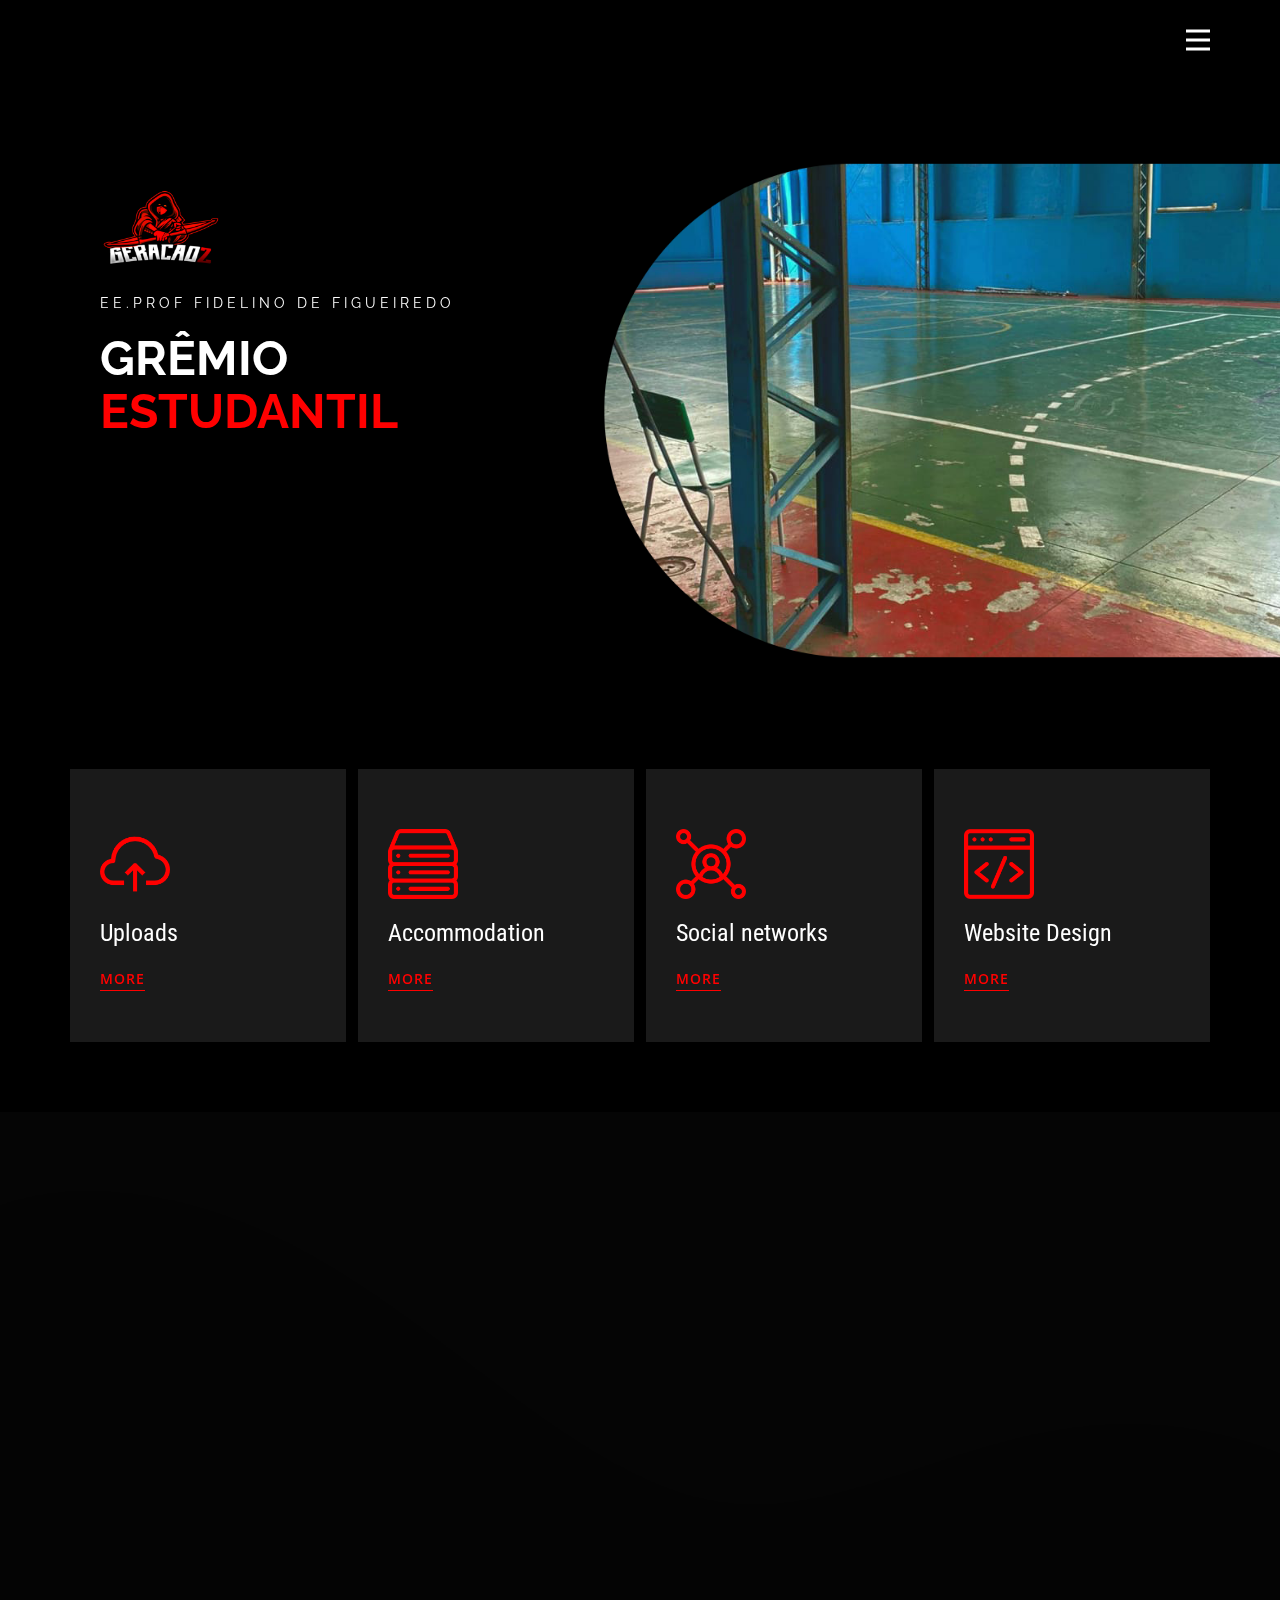
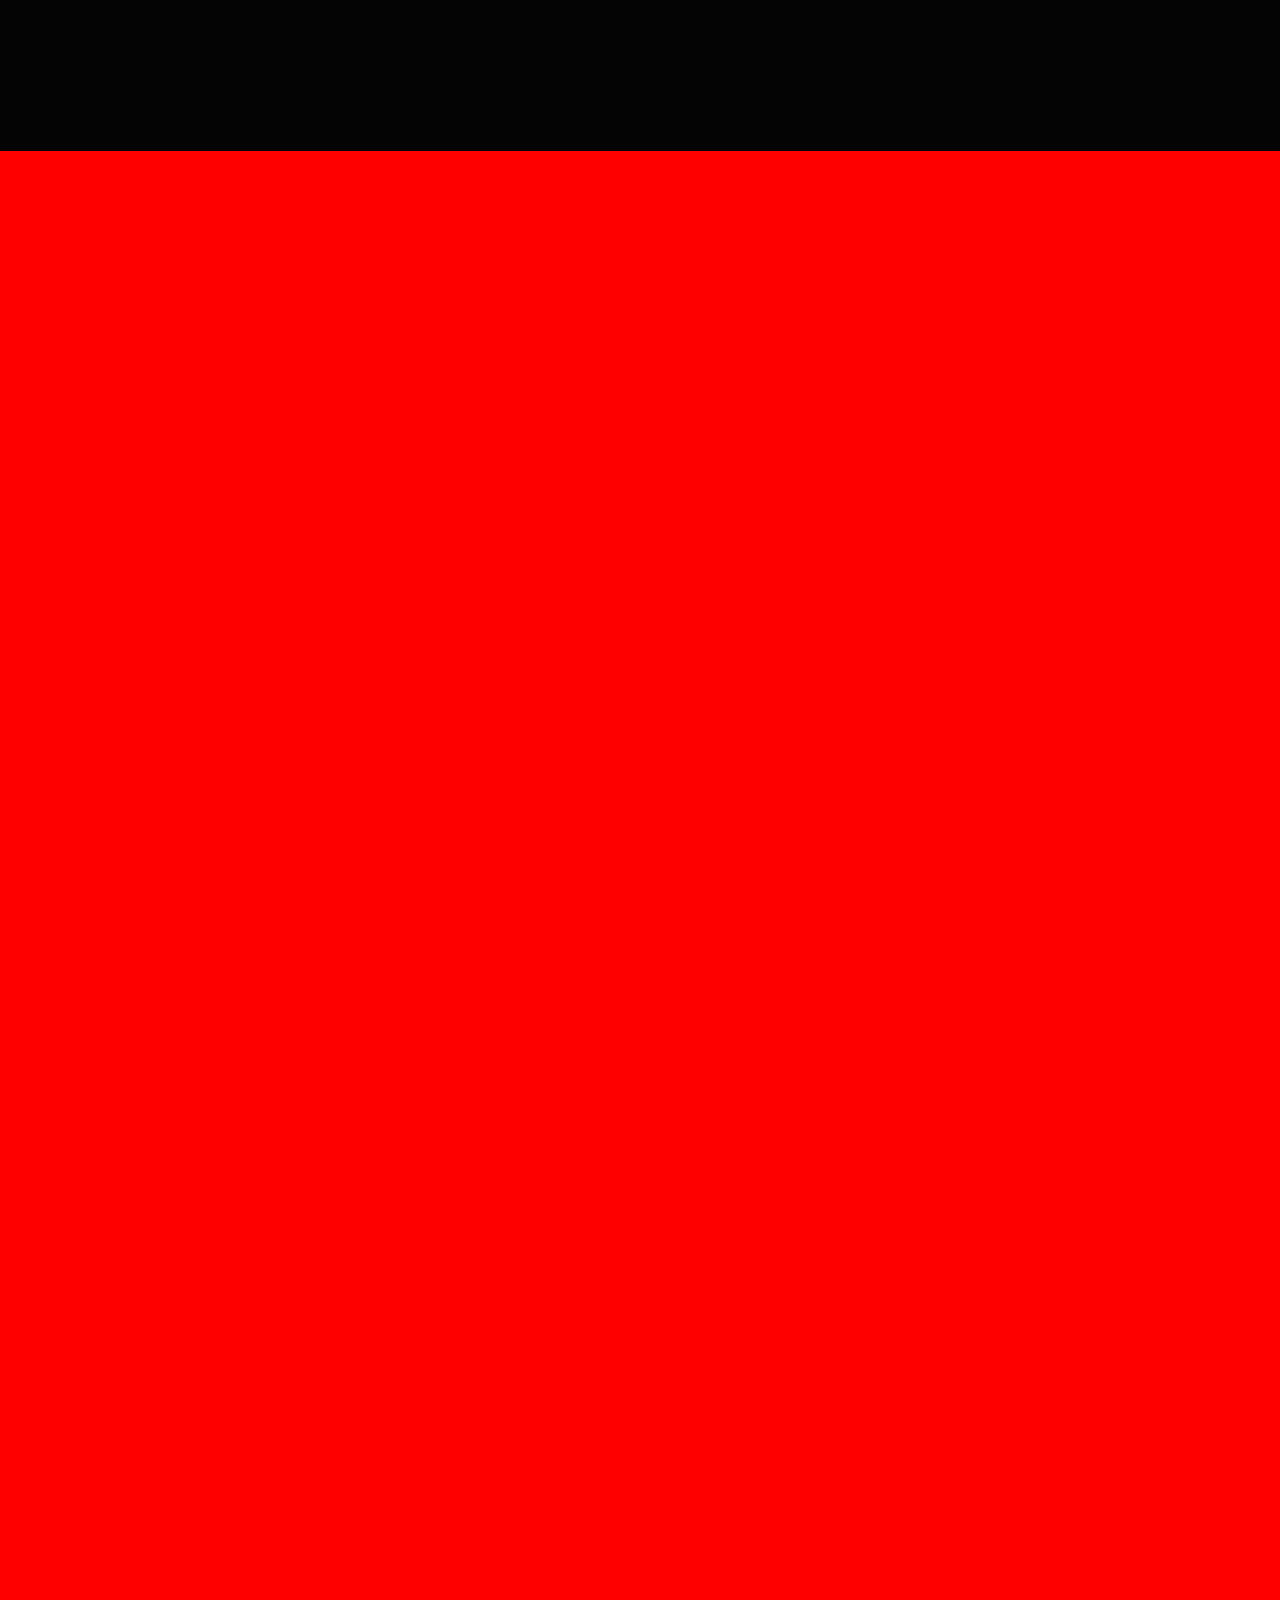
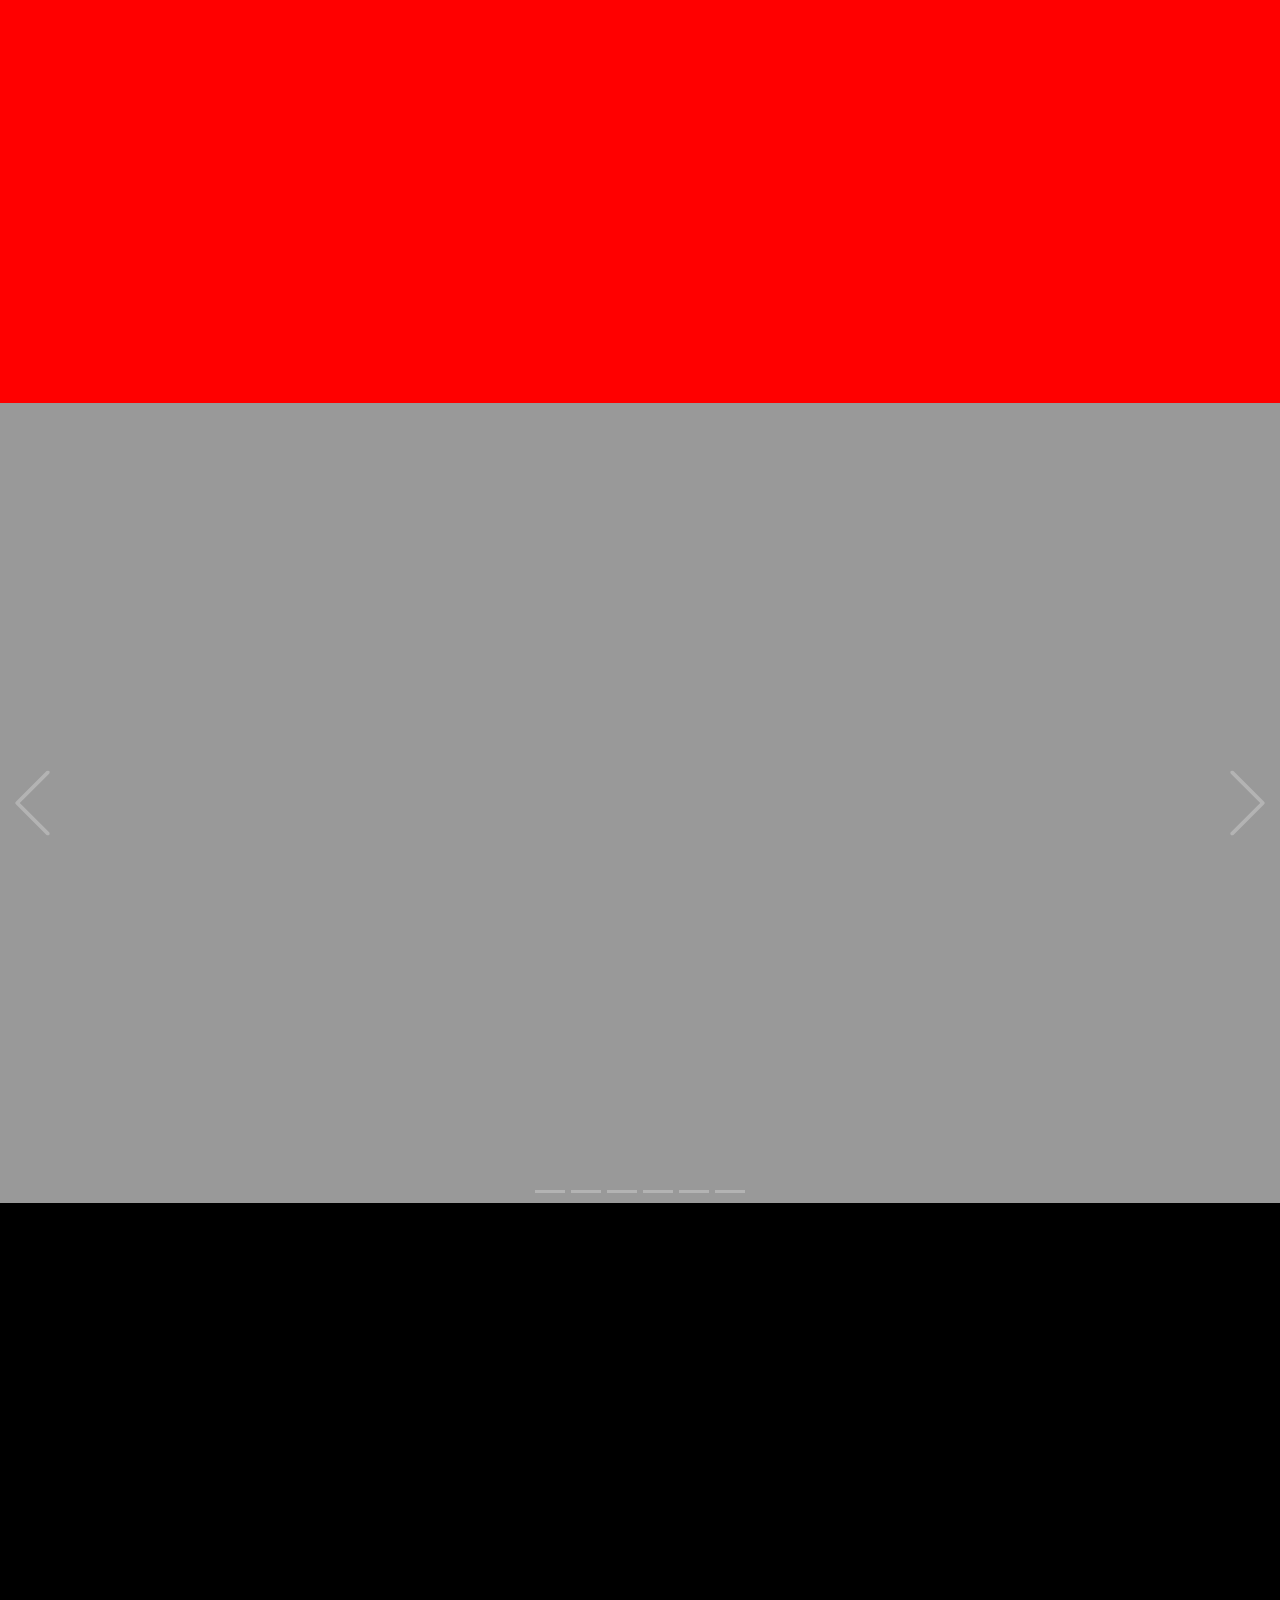
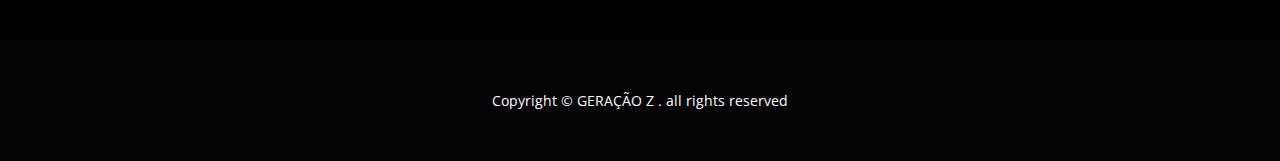
<file: index.html>
<!DOCTYPE html>
<html style="font-size: 16px;" lang="pt-BR"><head>
    <meta name="viewport" content="width=device-width, initial-scale=1.0">
    <meta charset="utf-8">
    <meta name="keywords" content="We are a&nbsp;Web Design Agency, About Studio, 01, About Our Studio, 02, ​Custom Solutions, What Clients Say, 03, ​The Process For Success, Top web designing services, ​Preparing For Your Success,We Provide Truly Prominent IT Solutions.">
    <meta name="description" content="">
    <title>Home</title>
    <link rel="stylesheet" href="nicepage.css" media="screen">
<link rel="stylesheet" href="Home.css" media="screen">
    <script class="u-script" type="text/javascript" src="jquery.js" "="" defer=""></script>
    <script class="u-script" type="text/javascript" src="nicepage.js" "="" defer=""></script>
    <meta name="generator" content="RUAN DAVID">
    <link rel="icon" href="images/favicon.ico">
    <link id="u-theme-google-font" rel="stylesheet" href="https://fonts.googleapis.com/css?family=Raleway:100,100i,200,200i,300,300i,400,400i,500,500i,600,600i,700,700i,800,800i,900,900i|Open+Sans:300,300i,400,400i,500,500i,600,600i,700,700i,800,800i">
    <link id="u-page-google-font" rel="stylesheet" href="https://fonts.googleapis.com/css?family=Roboto+Condensed:300,300i,400,400i,700,700i">
    
<!--Start of Tawk.to Script-->
<script type="text/javascript">
 var vsid = "kc2468803fcf0a6";
 (function() { 
 var vsjs = document.createElement('script'); vsjs.type = 'text/javascript'; vsjs.async = true; vsjs.setAttribute('defer', 'defer');
  vsjs.src = 'https://www.leadchatbot.com/vsa/chat.js';
   var s = document.getElementsByTagName('script')[0]; s.parentNode.insertBefore(vsjs, s);
 })();
</script>
<!--End of Tawk.to Script-->
    
    
    
    
    <script type="application/ld+json">{
		"@context": "http://schema.org",
		"@type": "Organization",
		"name": "GERAÇÃO Z"
}</script>
    <meta name="theme-color" content="#478ac9">
    <meta property="og:title" content="Home">
    <meta property="og:description" content="">
    <meta property="og:type" content="website">
  </head>
  <body data-home-page="Home.html" data-home-page-title="Home" class="u-body u-xl-mode" data-lang="pt" data-lang-en="{&quot;head-title&quot;:&quot;&quot;,&quot;head-keywords&quot;:&quot;We are a&nbsp;Web Design Agency, About Studio, 01, About Our Studio, 02, ​Custom Solutions, What Clients Say, 03, ​The Process For Success, Top web designing services, ​Preparing For Your Success,We Provide Truly Prominent IT Solutions.&quot;,&quot;head-description&quot;:&quot;&quot;}"><header class="u-black u-clearfix u-header u-header" id="sec-aee0"><div class="u-clearfix u-sheet u-sheet-1">
        <nav class="u-menu u-menu-hamburger u-offcanvas u-menu-1" data-responsive-from="XL">
          <div class="menu-collapse" style="font-size: 1rem; letter-spacing: 0px; text-transform: uppercase; font-weight: 700;">
            <a class="u-button-style u-custom-left-right-menu-spacing u-custom-padding-bottom u-custom-text-active-color u-custom-text-hover-color u-custom-top-bottom-menu-spacing u-nav-link u-text-active-palette-1-base u-text-hover-palette-2-base" href="#" data-lang-en="{&quot;content&quot;:&quot;<svg class=\&quot;u-svg-link\&quot; viewBox=\&quot;0 0 24 24\&quot;><use xmlns:xlink=\&quot;http://www.w3.org/1999/xlink\&quot; xlink:href=\&quot;#menu-hamburger\&quot;></use></svg><svg class=\&quot;u-svg-content\&quot; version=\&quot;1.1\&quot; id=\&quot;menu-hamburger\&quot; viewBox=\&quot;0 0 16 16\&quot; x=\&quot;0px\&quot; y=\&quot;0px\&quot; xmlns:xlink=\&quot;http://www.w3.org/1999/xlink\&quot; xmlns=\&quot;http://www.w3.org/2000/svg\&quot;>    <g>        <rect y=\&quot;1\&quot; width=\&quot;16\&quot; height=\&quot;2\&quot;></rect>        <rect y=\&quot;7\&quot; width=\&quot;16\&quot; height=\&quot;2\&quot;></rect>        <rect y=\&quot;13\&quot; width=\&quot;16\&quot; height=\&quot;2\&quot;></rect>    </g></svg>&quot;,&quot;href&quot;:&quot;#&quot;}">
              <svg class="u-svg-link" viewBox="0 0 24 24"><use xmlns:xlink="http://www.w3.org/1999/xlink" xlink:href="#menu-hamburger"></use></svg>
              <svg class="u-svg-content" version="1.1" id="menu-hamburger" viewBox="0 0 16 16" x="0px" y="0px" xmlns:xlink="http://www.w3.org/1999/xlink" xmlns="http://www.w3.org/2000/svg"><g><rect y="1" width="16" height="2"></rect><rect y="7" width="16" height="2"></rect><rect y="13" width="16" height="2"></rect>
</g></svg>
            </a>
          </div>
          <div class="u-custom-menu u-nav-container">
            <ul class="u-nav u-unstyled u-nav-1"><li class="u-nav-item"><a class="u-button-style u-nav-link u-text-active-custom-color-1 u-text-hover-custom-color-1" href="Home.html" style="padding: 10px 20px;" data-lang-en="{&quot;content&quot;:&quot;Home&quot;,&quot;href&quot;:&quot;Home.html&quot;}">Home</a>
</li><li class="u-nav-item"><a class="u-button-style u-nav-link u-text-active-custom-color-1 u-text-hover-custom-color-1" href="Home.html#carousel_451a" data-page-id="328309841" style="padding: 10px 20px;" data-lang-en="{&quot;content&quot;:&quot;About&quot;,&quot;href&quot;:&quot;328309841#carousel_451a&quot;}">About</a>
</li><li class="u-nav-item"><a class="u-button-style u-nav-link u-text-active-custom-color-1 u-text-hover-custom-color-1" href="Home.html#sec-e816" data-page-id="328309841" style="padding: 10px 20px;" data-lang-en="{&quot;content&quot;:&quot;GremioZ&quot;,&quot;href&quot;:&quot;328309841#sec-e816&quot;}">GremioZ</a>
</li><li class="u-nav-item"><a class="u-button-style u-nav-link u-text-active-custom-color-1 u-text-hover-custom-color-1" href="Home.html#carousel_9907" data-page-id="328309841" style="padding: 10px 20px;" data-lang-en="{&quot;content&quot;:&quot;Criador do site&quot;,&quot;href&quot;:&quot;328309841#carousel_9907&quot;}">Criador do site</a>
</li></ul>
          </div>
          <div class="u-custom-menu u-nav-container-collapse">
            <div class="u-black u-container-style u-inner-container-layout u-opacity u-opacity-95 u-sidenav">
              <div class="u-inner-container-layout u-sidenav-overflow">
                <div class="u-menu-close"></div>
                <ul class="u-align-center u-nav u-popupmenu-items u-unstyled u-nav-2"><li class="u-nav-item"><a class="u-button-style u-nav-link" href="Home.html" data-lang-en="{&quot;content&quot;:&quot;Home&quot;,&quot;href&quot;:&quot;Home.html&quot;}">Home</a>
</li><li class="u-nav-item"><a class="u-button-style u-nav-link" href="Home.html#carousel_451a" data-page-id="328309841" data-lang-en="{&quot;content&quot;:&quot;About&quot;,&quot;href&quot;:&quot;328309841#carousel_451a&quot;}">About</a>
</li><li class="u-nav-item"><a class="u-button-style u-nav-link" href="Home.html#sec-e816" data-page-id="328309841" data-lang-en="{&quot;content&quot;:&quot;GremioZ&quot;,&quot;href&quot;:&quot;328309841#sec-e816&quot;}">GremioZ</a>
</li><li class="u-nav-item"><a class="u-button-style u-nav-link" href="Home.html#carousel_9907" data-page-id="328309841" data-lang-en="{&quot;content&quot;:&quot;Criador do site&quot;,&quot;href&quot;:&quot;328309841#carousel_9907&quot;}">Criador do site</a>
</li></ul>
              </div>
            </div>
            <div class="u-black u-menu-overlay u-opacity u-opacity-70"></div>
          </div>
        </nav>
      </div></header>
    <section class="u-align-center u-black u-clearfix u-section-1" id="carousel_0dcb">
      <div class="u-clearfix u-layout-wrap u-layout-wrap-1">
        <div class="u-layout">
          <div class="u-layout-row">
            <div class="u-align-left u-container-style u-layout-cell u-size-24-xl u-size-25-lg u-size-25-md u-size-25-sm u-size-25-xs u-layout-cell-1" data-animation-name="customAnimationIn" data-animation-duration="1500" data-animation-delay="250">
              <div class="u-container-layout u-container-layout-1">
                <h6 class="u-text u-text-1" data-lang-en="ee.prof fidelino de figueiredo">ee.prof fidelino de figueiredo</h6>
                <img class="u-image u-image-contain u-image-default u-preserve-proportions lazyload u-image-1" alt="" data-image-width="1000" data-image-height="1000" data-animation-name="customAnimationIn" data-animation-duration="1000" data-animation-direction="" data-src="images/logo.png">
                <h2 class="u-text u-text-2" data-animation-name="customAnimationIn" data-animation-duration="1500" data-animation-delay="500" data-lang-en="<b>​</b>GRÊMIO <span class=&quot;u-text-custom-color-1&quot;>ESTUDANTIL</span>"><b></b>GRÊMIO <span class="u-text-custom-color-1">ESTUDANTIL</span>
                </h2>
              </div>
            </div>
            <div class="u-align-left u-container-style u-image u-image-default u-layout-cell u-size-35-lg u-size-35-md u-size-35-sm u-size-35-xs u-size-36-xl lazyload u-image-2" data-image-width="960" data-image-height="661" data-animation-name="customAnimationIn" data-animation-duration="1500" data-animation-delay="500" data-bg="url(&quot;images/QUADRA1.png&quot;)">
              <div class="u-container-layout u-container-layout-2"></div>
            </div>
          </div>
        </div>
      </div>
      <div class="u-list u-list-1">
        <div class="u-repeater u-repeater-1">
          <div class="u-align-center-sm u-align-center-xs u-align-left-lg u-align-left-md u-align-left-xl u-container-style u-grey-90 u-list-item u-repeater-item u-list-item-1">
            <div class="u-container-layout u-similar-container u-valign-bottom-md u-valign-bottom-sm u-valign-bottom-xs u-valign-top-lg u-valign-top-xl u-container-layout-3"><span class="u-file-icon u-icon u-text-custom-color-1 u-icon-1" data-animation-name="customAnimationIn" data-animation-duration="1500" data-animation-delay="750"><img src="images/568717-7f8b6f73.png" alt=""></span>
              <h4 class="u-custom-font u-font-roboto-condensed u-text u-text-3" data-animation-name="customAnimationIn" data-animation-duration="1500" data-animation-delay="750" data-lang-en="Uploads<br>">Uploads<br>
              </h4>
              <a href="Home.html#carousel_28b3" data-page-id="328309841" class="u-border-1 u-border-active-custom-color-1 u-border-custom-color-1 u-border-hover-custom-color-1 u-border-no-left u-border-no-right u-border-no-top u-bottom-left-radius-0 u-bottom-right-radius-0 u-btn u-button-style u-none u-radius-0 u-text-active-custom-color-3 u-text-custom-color-1 u-text-hover-custom-color-5 u-top-left-radius-0 u-top-right-radius-0 u-btn-1" data-animation-name="customAnimationIn" data-animation-duration="1500" data-animation-delay="750" data-lang-en="{&quot;content&quot;:&quot;more&quot;,&quot;href&quot;:&quot;328309841#carousel_28b3&quot;}">more</a>
            </div>
          </div>
          <div class="u-align-center-sm u-align-center-xs u-align-left-lg u-align-left-md u-align-left-xl u-container-style u-grey-90 u-list-item u-repeater-item u-video-cover">
            <div class="u-container-layout u-similar-container u-valign-bottom-md u-valign-bottom-sm u-valign-bottom-xs u-valign-top-lg u-valign-top-xl u-container-layout-4"><span class="u-file-icon u-icon u-text-custom-color-1 u-icon-2" data-animation-name="customAnimationIn" data-animation-duration="1500" data-animation-delay="750"><img src="images/542646-32e98ca8.png" alt=""></span>
              <h4 class="u-custom-font u-font-roboto-condensed u-text u-text-4" data-animation-name="customAnimationIn" data-animation-duration="1500" data-animation-delay="750" data-lang-en="​Accommodation"> Accommodation</h4>
              <a href="https://nicepage.site" class="u-border-1 u-border-active-custom-color-1 u-border-custom-color-1 u-border-hover-custom-color-1 u-border-no-left u-border-no-right u-border-no-top u-bottom-left-radius-0 u-bottom-right-radius-0 u-btn u-button-style u-none u-radius-0 u-text-active-custom-color-3 u-text-custom-color-1 u-text-hover-custom-color-5 u-top-left-radius-0 u-top-right-radius-0 u-btn-2" data-animation-name="customAnimationIn" data-animation-duration="1500" data-animation-delay="750" data-lang-en="{&quot;content&quot;:&quot;more&quot;,&quot;href&quot;:&quot;https://nicepage.site&quot;}">more</a>
            </div>
          </div>
          <div class="u-align-center-sm u-align-center-xs u-align-left-lg u-align-left-md u-align-left-xl u-container-style u-grey-90 u-list-item u-repeater-item u-video-cover">
            <div class="u-container-layout u-similar-container u-valign-bottom-md u-valign-bottom-sm u-valign-bottom-xs u-valign-top-lg u-valign-top-xl u-container-layout-5"><span class="u-file-icon u-icon u-text-custom-color-1 u-icon-3" data-animation-name="customAnimationIn" data-animation-duration="1500" data-animation-delay="750"><img src="images/2205529-802ece3a.png" alt=""></span>
              <h4 class="u-custom-font u-font-roboto-condensed u-text u-text-5" data-animation-name="customAnimationIn" data-animation-duration="1500" data-animation-delay="750" data-lang-en="​Social networks<br>"> Social networks<br>
              </h4>
              <a href="https://www.instagram.com/_geracao_z_2022/?utm_medium=copy_link" class="u-border-1 u-border-active-custom-color-1 u-border-custom-color-1 u-border-hover-custom-color-1 u-border-no-left u-border-no-right u-border-no-top u-bottom-left-radius-0 u-bottom-right-radius-0 u-btn u-button-style u-none u-radius-0 u-text-active-custom-color-3 u-text-custom-color-1 u-text-hover-custom-color-5 u-top-left-radius-0 u-top-right-radius-0 u-btn-3" data-animation-name="customAnimationIn" data-animation-duration="1500" data-animation-delay="750" target="_blank" data-lang-en="{&quot;content&quot;:&quot;more&quot;,&quot;href&quot;:&quot;https://www.instagram.com/_geracao_z_2022/?utm_medium=copy_link&quot;}">more</a>
            </div>
          </div>
          <div class="u-align-center-sm u-align-center-xs u-align-left-lg u-align-left-md u-align-left-xl u-container-style u-grey-90 u-list-item u-repeater-item u-video-cover">
            <div class="u-container-layout u-similar-container u-valign-bottom-md u-valign-bottom-sm u-valign-bottom-xs u-valign-top-lg u-valign-top-xl u-container-layout-6"><span class="u-file-icon u-icon u-text-custom-color-1 u-icon-4" data-animation-name="customAnimationIn" data-animation-duration="1500" data-animation-delay="750"><img src="images/2282272-eda94b2b.png" alt=""></span>
              <h4 class="u-custom-font u-font-roboto-condensed u-text u-text-6" data-animation-name="customAnimationIn" data-animation-duration="1500" data-animation-delay="750" data-lang-en="Website Design">Website Design</h4>
              <a href="Home.html#carousel_9907" data-page-id="328309841" class="u-border-1 u-border-active-custom-color-1 u-border-custom-color-1 u-border-hover-custom-color-1 u-border-no-left u-border-no-right u-border-no-top u-bottom-left-radius-0 u-bottom-right-radius-0 u-btn u-button-style u-none u-radius-0 u-text-active-custom-color-3 u-text-custom-color-1 u-text-hover-custom-color-5 u-top-left-radius-0 u-top-right-radius-0 u-btn-4" data-animation-name="customAnimationIn" data-animation-duration="1500" data-animation-delay="750" data-lang-en="{&quot;content&quot;:&quot;more&quot;,&quot;href&quot;:&quot;328309841#carousel_9907&quot;}">more</a>
            </div>
          </div>
        </div>
      </div>
    </section>
    <section class="u-align-center u-clearfix u-image lazyload u-section-2" id="carousel_451a" data-image-width="1980" data-image-height="1214" data-bg="url(&quot;images/cv1.png&quot;)">
      <div class="u-clearfix u-sheet u-valign-middle-md u-valign-middle-sm u-valign-middle-xs u-sheet-1">
        <div class="u-align-center u-container-style u-expanded-width-sm u-expanded-width-xs u-group u-group-1" data-animation-name="customAnimationIn" data-animation-duration="1750" data-animation-delay="500">
          <div class="u-container-layout u-valign-middle-lg u-valign-middle-xl">
            <h2 class="u-text u-text-custom-color-1 u-text-1" data-lang-en="Abou​t">Abou​t</h2>
            <p class="u-text u-text-grey-10 u-text-2" data-lang-en="​Este site foi criado com o objetivo de ajudar alunos e deixar o acesso de sites como a sed mais acessiveis.<br><br>Projeto gremio estudantil geração z"> Este site foi criado com o objetivo de ajudar alunos e deixar o acesso de sites como a sed mais acessiveis.<br>
              <br>Projeto gremio estudantil geração z
            </p>
          </div>
        </div>
        <a href="https://www.instagram.com/_geracao_z_2022/?utm_medium=copy_link" class="u-active-custom-color-5 u-border-2 u-border-active-palette-2-base u-border-custom-color-1 u-border-hover-custom-color-1 u-btn u-btn-round u-button-style u-custom-color-1 u-hover-custom-color-5 u-radius-50 u-text-active-grey-30 u-text-hover-grey-15 u-btn-1" data-animation-name="customAnimationIn" data-animation-duration="1500" data-animation-delay="500" target="_blank" data-lang-en="{&quot;content&quot;:&quot;SIGA-ME NO INSTAGRAM&quot;,&quot;href&quot;:&quot;https://www.instagram.com/_geracao_z_2022/?utm_medium=copy_link&quot;}">SIGA-ME NO INSTAGRAM</a>
      </div>
    </section>
    <section class="u-align-center u-clearfix u-custom-color-1 u-section-3" id="sec-e816">
      <div class="u-clearfix u-sheet u-sheet-1">
        <h6 class="u-text u-text-default u-text-1" data-animation-name="customAnimationIn" data-animation-duration="1750" data-lang-en="gremio z">gremio z</h6>
        <h2 class="u-text u-text-2" data-animation-name="customAnimationIn" data-animation-duration="1500" data-lang-en="G E R A Ç Ã O&amp;nbsp; &amp;nbsp;Z">G E R A Ç Ã O&nbsp; &nbsp;Z</h2>
        <div class="u-expanded-width u-list u-list-1">
          <div class="u-repeater u-repeater-1">
            <div class="u-align-center u-container-style u-list-item u-repeater-item u-shape-rectangle u-list-item-1" data-animation-name="customAnimationIn" data-animation-duration="1500">
              <div class="u-container-layout u-similar-container u-valign-top u-container-layout-1">
                <div alt="" class="u-border-5 u-border-white u-image u-image-circle lazyload u-image-1" data-animation-name="customAnimationIn" data-animation-duration="1000" data-animation-delay="750" data-image-width="1080" data-image-height="1073" data-bg="url(&quot;images/amanda.png&quot;)"></div>
                <h5 class="u-text u-text-3" data-lang-en="Amanda - 3B<br>">Amanda - 3B<br>
                </h5>
                <h6 class="u-text u-text-4" data-lang-en="​Diretora geral"> Diretora geral</h6>
              </div>
            </div>
            <div class="u-align-center u-container-style u-list-item u-repeater-item u-shape-rectangle u-list-item-2" data-animation-name="customAnimationIn" data-animation-duration="1500">
              <div class="u-container-layout u-similar-container u-valign-top u-container-layout-2">
                <div alt="" class="u-border-5 u-border-white u-image u-image-circle lazyload u-image-2" data-image-width="1080" data-image-height="1068" data-animation-name="customAnimationIn" data-animation-duration="1000" data-animation-delay="750" data-bg="url(&quot;images/Daniel.png&quot;)"></div>
                <h5 class="u-text u-text-5" data-lang-en="​Daniel - 3E"> Daniel - 3E</h5>
                <h6 class="u-text u-text-6" data-lang-en="​Vice diretor geral"> Vice diretor geral</h6>
              </div>
            </div>
            <div class="u-align-center u-container-style u-list-item u-repeater-item u-shape-rectangle u-list-item-3" data-animation-name="customAnimationIn" data-animation-duration="1500">
              <div class="u-container-layout u-similar-container u-valign-top u-container-layout-3">
                <div alt="" class="u-border-5 u-border-white u-image u-image-circle lazyload u-image-3" data-image-width="1080" data-image-height="1073" data-animation-name="customAnimationIn" data-animation-duration="1000" data-animation-delay="750" data-bg="url(&quot;images/yan.png&quot;)"></div>
                <h5 class="u-text u-text-7" data-lang-en="​Yan - 3B"> Yan - 3B</h5>
                <h6 class="u-text u-text-8" data-lang-en="​1° Diretor financeiro"> 1° Diretor financeiro</h6>
              </div>
            </div>
            <div class="u-align-center u-container-style u-list-item u-repeater-item u-shape-rectangle u-list-item-4" data-animation-name="customAnimationIn" data-animation-duration="1500">
              <div class="u-container-layout u-similar-container u-valign-top u-container-layout-4">
                <div alt="" class="u-border-5 u-border-white u-image u-image-circle lazyload u-image-4" data-image-width="1080" data-image-height="1071" data-animation-name="customAnimationIn" data-animation-duration="1000" data-animation-delay="750" data-bg="url(&quot;images/luis.png&quot;)"></div>
                <h5 class="u-text u-text-9" data-lang-en="​Luis - 3B
<br>"> Luis - 3B <br>
                </h5>
                <h6 class="u-text u-text-10" data-lang-en="​2° Diretor financeiro"> 2° Diretor financeiro</h6>
              </div>
            </div>
            <div class="u-align-center u-container-style u-list-item u-repeater-item u-shape-rectangle u-list-item-5" data-animation-name="customAnimationIn" data-animation-duration="1500">
              <div class="u-container-layout u-similar-container u-valign-top u-container-layout-5">
                <div alt="" class="u-border-5 u-border-white u-image u-image-circle lazyload u-image-5" data-image-width="1080" data-image-height="1073" data-animation-name="customAnimationIn" data-animation-duration="1000" data-animation-delay="750" data-bg="url(&quot;images/michelly.png&quot;)"></div>
                <h5 class="u-text u-text-11" data-lang-en="​Michelly - 3B"> Michelly - 3B</h5>
                <h6 class="u-text u-text-12" data-lang-en="​Diretora de comunicação"> Diretora de comunicação</h6>
              </div>
            </div>
            <div class="u-align-center u-container-style u-list-item u-repeater-item u-shape-rectangle u-list-item-6" data-animation-name="customAnimationIn" data-animation-duration="1500">
              <div class="u-container-layout u-similar-container u-valign-top u-container-layout-6">
                <div alt="" class="u-border-5 u-border-white u-image u-image-circle lazyload u-image-6" data-image-width="1080" data-image-height="1073" data-animation-name="customAnimationIn" data-animation-duration="1000" data-animation-delay="750" data-bg="url(&quot;images/analice.jpeg&quot;)"></div>
                <h5 class="u-text u-text-13" data-lang-en="​Annalice - 3B"> Annalice - 3B</h5>
                <h6 class="u-text u-text-14" data-lang-en="​Diretora social<br>"> Diretora social<br>
                </h6>
              </div>
            </div>
            <div class="u-align-center u-container-style u-list-item u-repeater-item u-shape-rectangle u-list-item-7" data-animation-name="customAnimationIn" data-animation-duration="1500">
              <div class="u-container-layout u-similar-container u-valign-top u-container-layout-7">
                <div alt="" class="u-border-5 u-border-white u-image u-image-circle lazyload u-image-7" data-image-width="768" data-image-height="768" data-animation-name="customAnimationIn" data-animation-duration="1000" data-animation-delay="750" data-bg="url(&quot;images/kenedy.jpg&quot;)"></div>
                <h5 class="u-text u-text-15" data-lang-en="​Kenedy - 1B"> Kenedy - 1B</h5>
                <h6 class="u-text u-text-16" data-lang-en="​Diretor de esportes<br>"> Diretor de esportes<br>
                </h6>
              </div>
            </div>
            <div class="u-align-center u-container-style u-list-item u-repeater-item u-shape-rectangle u-list-item-8" data-animation-name="customAnimationIn" data-animation-duration="1500">
              <div class="u-container-layout u-similar-container u-valign-top u-container-layout-8">
                <div alt="" class="u-border-5 u-border-white u-image u-image-circle lazyload u-image-8" data-image-width="899" data-image-height="1599" data-animation-name="customAnimationIn" data-animation-duration="1000" data-animation-delay="750" data-bg="url(&quot;images/nicole.jpg&quot;)"></div>
                <h5 class="u-text u-text-17" data-lang-en="​Nicole - 9B"> Nicole - 9B</h5>
                <h6 class="u-text u-text-18" data-lang-en="​2° Diretor de esportes<br>"> 2° Diretor de esportes<br>
                </h6>
              </div>
            </div>
            <div class="u-align-center u-container-style u-list-item u-repeater-item u-shape-rectangle u-list-item-9" data-animation-name="customAnimationIn" data-animation-duration="1500">
              <div class="u-container-layout u-similar-container u-valign-top u-container-layout-9">
                <div alt="" class="u-border-5 u-border-white u-image u-image-circle lazyload u-image-9" data-image-width="914" data-image-height="1600" data-animation-name="customAnimationIn" data-animation-duration="1000" data-animation-delay="750" data-bg="url(&quot;images/iara.jpg&quot;)"></div>
                <h5 class="u-text u-text-19" data-lang-en="​iara - 9C"> iara - 9C</h5>
                <h6 class="u-text u-text-20" data-lang-en="​2° Diretora de comunicação<br>"> 2° Diretora de comunicação<br>
                </h6>
              </div>
            </div>
            <div class="u-align-center u-container-style u-list-item u-repeater-item u-shape-rectangle u-list-item-10" data-animation-name="customAnimationIn" data-animation-duration="1500">
              <div class="u-container-layout u-similar-container u-valign-top u-container-layout-10">
                <div alt="" class="u-border-5 u-border-white u-image u-image-circle lazyload u-image-10" data-image-width="1024" data-image-height="1024" data-animation-name="customAnimationIn" data-animation-duration="1000" data-animation-delay="750" data-bg="url(&quot;images/no_profile.jpg&quot;)"></div>
                <h5 class="u-text u-text-21" data-lang-en="​Maria Fernanda - 2B
<br>"> Maria Fernanda - 2B <br>
                </h5>
                <h6 class="u-text u-text-22" data-lang-en="​Coordenações de relações sociais CMSP e CONVIVA-SP<br>"> Coordenações de relações sociais CMSP e CONVIVA-SP<br>
                </h6>
              </div>
            </div>
            <div class="u-align-center u-container-style u-list-item u-repeater-item u-shape-rectangle u-list-item-11" data-animation-name="customAnimationIn" data-animation-duration="1500">
              <div class="u-container-layout u-similar-container u-valign-top u-container-layout-11">
                <div alt="" class="u-border-5 u-border-white u-image u-image-circle lazyload u-image-11" data-image-width="1024" data-image-height="1024" data-animation-name="customAnimationIn" data-animation-duration="1000" data-animation-delay="750" data-bg="url(&quot;images/no_profile.jpg&quot;)"></div>
                <h5 class="u-text u-text-23" data-lang-en="​Maria - 8D"> Maria - 8D</h5>
                <h6 class="u-text u-text-24" data-lang-en="​2° Diretora de cultura<br>"> 2° Diretora de cultura<br>
                </h6>
              </div>
            </div>
            <div class="u-align-center u-container-style u-list-item u-repeater-item u-shape-rectangle u-list-item-12" data-animation-name="customAnimationIn" data-animation-duration="1500">
              <div class="u-container-layout u-similar-container u-valign-top u-container-layout-12">
                <div alt="" class="u-border-5 u-border-white u-image u-image-circle lazyload u-image-12" data-image-width="480" data-image-height="960" data-animation-name="customAnimationIn" data-animation-duration="1000" data-animation-delay="750" data-bg="url(&quot;images/analaura.jpg&quot;)"></div>
                <h5 class="u-text u-text-25" data-lang-en="​Ana laura - 1B"> Ana laura - 1B</h5>
                <h6 class="u-text u-text-26" data-lang-en="​Diretora de cultura<br>"> Diretora de cultura<br>
                </h6>
              </div>
            </div>
            <div class="u-align-center u-container-style u-list-item u-repeater-item u-shape-rectangle u-list-item-13" data-animation-name="customAnimationIn" data-animation-duration="1500">
              <div class="u-container-layout u-similar-container u-valign-top u-container-layout-13">
                <div alt="" class="u-border-5 u-border-white u-image u-image-circle lazyload u-image-13" data-image-width="1024" data-image-height="576" data-animation-name="customAnimationIn" data-animation-duration="1000" data-animation-delay="750" data-bg="url(&quot;images/clara.jpg&quot;)"></div>
                <h5 class="u-text u-text-27" data-lang-en="​Clara - 9B"> Clara - 9B</h5>
                <h6 class="u-text u-text-28" data-lang-en="​2° Diretora social<br>"> 2° Diretora social<br>
                </h6>
              </div>
            </div>
            <div class="u-align-center u-container-style u-list-item u-repeater-item u-shape-rectangle u-list-item-14" data-animation-name="customAnimationIn" data-animation-duration="1500">
              <div class="u-container-layout u-similar-container u-valign-top u-container-layout-14">
                <div alt="" class="u-border-5 u-border-white u-image u-image-circle lazyload u-image-14" data-image-width="1024" data-image-height="1024" data-animation-name="customAnimationIn" data-animation-duration="1000" data-animation-delay="750" data-bg="url(&quot;images/no_profile.jpg&quot;)"></div>
                <h5 class="u-text u-text-29" data-lang-en="​Rafaela"> Rafaela</h5>
                <h6 class="u-text u-text-30" data-lang-en="​2° Coordenações de relações sociais CMSP e CONVIVA-SP<br>"> 2° Coordenações de relações sociais CMSP e CONVIVA-SP<br>
                </h6>
              </div>
            </div>
            <div class="u-align-center u-container-style u-list-item u-repeater-item u-shape-rectangle u-list-item-15" data-animation-name="customAnimationIn" data-animation-duration="1500">
              <div class="u-container-layout u-similar-container u-valign-top u-container-layout-15">
                <div alt="" class="u-border-5 u-border-white u-image u-image-circle lazyload u-image-15" data-image-width="1024" data-image-height="1024" data-animation-name="customAnimationIn" data-animation-duration="1000" data-animation-delay="750" data-bg="url(&quot;images/no_profile.jpg&quot;)"></div>
                <h5 class="u-text u-text-31" data-lang-en="No profile">No profile</h5>
                <h6 class="u-text u-text-32" data-lang-en="----<br>">----<br>
                </h6>
              </div>
            </div>
          </div>
        </div>
      </div>
    </section>
    <section class="u-carousel u-slide u-block-eec3-1" src="" data-image-width="960" data-image-height="1280" id="carousel_28b3" data-interval="5000" data-u-ride="carousel">
      <ol class="u-absolute-hcenter u-carousel-indicators u-block-eec3-2">
        <li data-u-target="#carousel_28b3" data-u-slide-to="0" class="u-active u-grey-30"></li>
        <li data-u-target="#carousel_28b3" class="u-grey-30" data-u-slide-to="1"></li>
        <li data-u-target="#carousel_28b3" class="u-grey-30" data-u-slide-to="2"></li>
        <li data-u-target="#carousel_28b3" class="u-grey-30" data-u-slide-to="3"></li>
        <li data-u-target="#carousel_28b3" class="u-grey-30" data-u-slide-to="4"></li>
        <li data-u-target="#carousel_28b3" class="u-grey-30" data-u-slide-to="5"></li>
      </ol>
      <div class="u-carousel-inner" role="listbox">
        <div class="u-active u-align-center u-carousel-item u-clearfix u-image u-shading lazyload u-section-4-1" src="" data-image-width="960" data-image-height="1280" data-bg="url(&quot;images/7.jpg&quot;)">
          <div class="u-align-left u-clearfix u-sheet u-sheet-1"></div>
        </div>
        <div class="u-align-center u-carousel-item u-clearfix u-image u-shading lazyload u-section-4-2" src="" data-image-width="960" data-image-height="1280" data-bg="url(&quot;images/5.jpg&quot;)">
          <div class="u-align-left u-clearfix u-sheet u-sheet-1"></div>
        </div>
        <div class="u-align-center u-carousel-item u-clearfix u-image u-shading lazyload u-section-4-3" src="" data-image-width="1129" data-image-height="1081" data-bg="url(&quot;images/4.jpg&quot;)">
          <div class="u-align-left u-clearfix u-sheet u-sheet-1"></div>
        </div>
        <div class="u-align-center u-carousel-item u-clearfix u-image u-shading lazyload u-section-4-4" src="" data-image-width="1280" data-image-height="991" data-bg="url(&quot;images/3.jpg&quot;)">
          <div class="u-align-left u-clearfix u-sheet u-sheet-1"></div>
        </div>
        <div class="u-align-center u-carousel-item u-clearfix u-image u-shading lazyload u-section-4-5" src="" data-image-width="960" data-image-height="1280" data-bg="url(&quot;images/2.jpg&quot;)">
          <div class="u-align-left u-clearfix u-sheet u-sheet-1"></div>
        </div>
        <div class="u-align-center u-carousel-item u-clearfix u-image u-shading lazyload u-section-4-6" src="" data-image-width="960" data-image-height="1280" data-bg="url(&quot;images/1.jpg&quot;)">
          <div class="u-align-left u-clearfix u-sheet u-sheet-1"></div>
        </div>
      </div>
      <a class="u-absolute-vcenter u-carousel-control u-carousel-control-prev u-text-grey-30 u-block-eec3-3" href="#carousel_28b3" role="button" data-u-slide="prev">
        <span aria-hidden="true">
          <svg class="u-svg-link" viewBox="0 0 477.175 477.175"><path d="M145.188,238.575l215.5-215.5c5.3-5.3,5.3-13.8,0-19.1s-13.8-5.3-19.1,0l-225.1,225.1c-5.3,5.3-5.3,13.8,0,19.1l225.1,225
                    c2.6,2.6,6.1,4,9.5,4s6.9-1.3,9.5-4c5.3-5.3,5.3-13.8,0-19.1L145.188,238.575z"></path></svg>
        </span>
        <span class="sr-only">Previous</span>
      </a>
      <a class="u-absolute-vcenter u-carousel-control u-carousel-control-next u-text-grey-30 u-block-eec3-4" href="#carousel_28b3" role="button" data-u-slide="next">
        <span aria-hidden="true">
          <svg class="u-svg-link" viewBox="0 0 477.175 477.175"><path d="M360.731,229.075l-225.1-225.1c-5.3-5.3-13.8-5.3-19.1,0s-5.3,13.8,0,19.1l215.5,215.5l-215.5,215.5
                    c-5.3,5.3-5.3,13.8,0,19.1c2.6,2.6,6.1,4,9.5,4c3.4,0,6.9-1.3,9.5-4l225.1-225.1C365.931,242.875,365.931,234.275,360.731,229.075z"></path></svg>
        </span>
        <span class="sr-only">Next</span>
      </a>
    </section>
    <section class="u-black u-clearfix u-section-5" id="carousel_9907">
      <div class="u-clearfix u-sheet u-valign-middle u-sheet-1">
        <div class="u-clearfix u-expanded-width u-layout-wrap u-layout-wrap-1">
          <div class="u-layout">
            <div class="u-layout-row">
              <div class="u-align-right u-container-style u-layout-cell u-size-24-lg u-size-24-xl u-size-31-md u-size-31-sm u-size-31-xs u-layout-cell-1" data-animation-name="customAnimationIn" data-animation-duration="1750">
                <div class="u-container-layout u-container-layout-1">
                  <h3 class="u-align-left u-text u-text-body-alt-color u-text-1" data-lang-en="​​Website creator "> Website creator </h3>
                  <div class="u-custom-color-1 u-shape u-shape-circle u-shape-1"></div>
                  <img class="u-image u-image-circle u-preserve-proportions lazyload u-image-1" alt="" data-image-width="879" data-image-height="879" data-src="images/RUAN.png">
                </div>
              </div>
              <div class="u-align-justify u-container-style u-layout-cell u-shape-rectangle u-size-29-md u-size-29-sm u-size-29-xs u-size-36-lg u-size-36-xl u-layout-cell-2" data-animation-name="customAnimationIn" data-animation-duration="1750" data-animation-delay="500">
                <div class="u-container-layout u-container-layout-2">
                  <h2 class="u-custom-font u-font-courier-new u-subtitle u-text u-text-default u-text-2" data-lang-en="Ruan David 3E">Ruan David 3E</h2>
                  <a href="https://www.instagram.com/ruan.dbad/" class="u-active-custom-color-2 u-align-center u-border-2 u-border-active-custom-color-5 u-border-custom-color-1 u-border-hover-custom-color-2 u-btn u-btn-round u-button-style u-hover-custom-color-5 u-none u-radius-50 u-text-active-custom-color-1 u-text-custom-color-2 u-text-hover-custom-color-1 u-btn-1" target="_blank" data-lang-en="{&quot;content&quot;:&quot;​contact&quot;,&quot;href&quot;:&quot;https://www.instagram.com/ruan.dbad/&quot;}"> contact</a>
                </div>
              </div>
            </div>
          </div>
        </div>
      </div>
    </section>
    
    
    <footer class="u-align-center u-clearfix u-custom-color-6 u-footer u-footer" id="sec-063b"><div class="u-clearfix u-sheet u-sheet-1">
        <p class="u-small-text u-text u-text-variant u-text-1" data-lang-en="​Copyright © GERAÇÃO Z . all rights reserved"> Copyright © GERAÇÃO Z . all rights reserved</p>
      </div></footer>

  
</body></html>
</file>
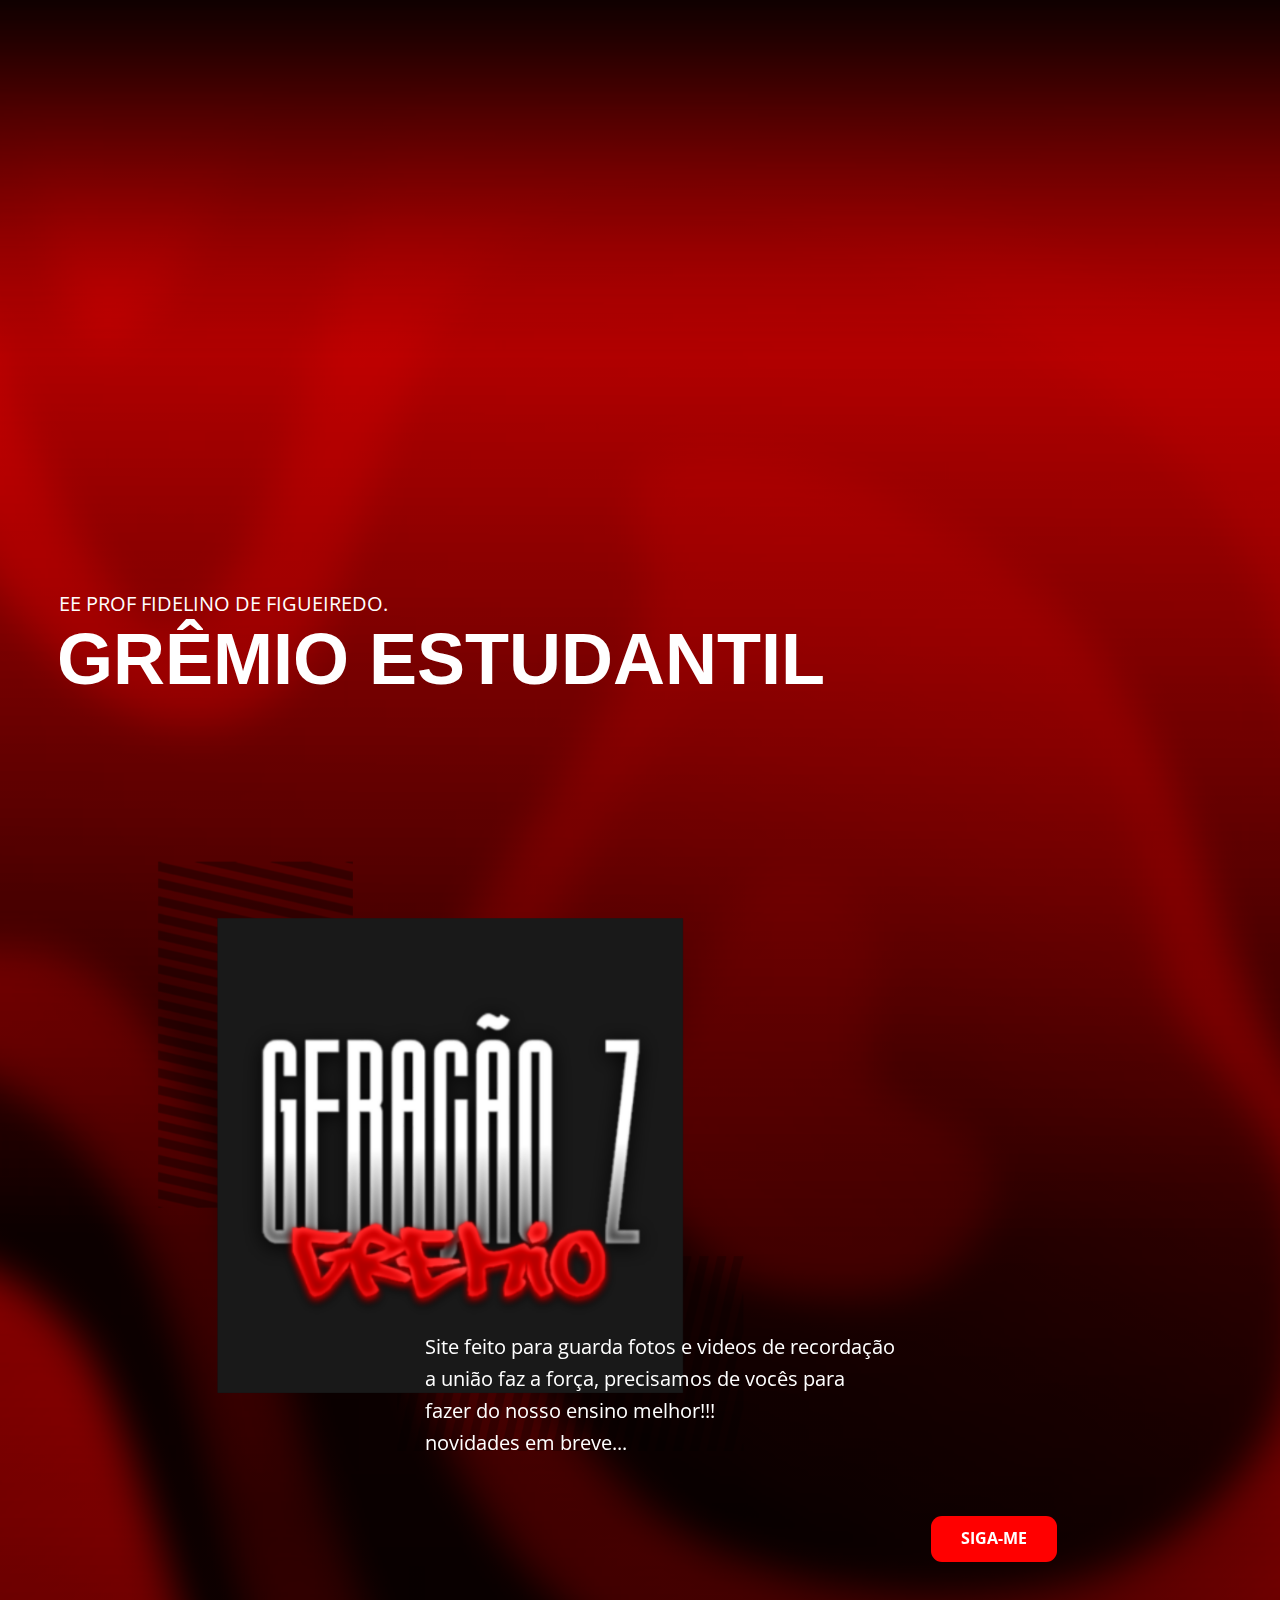
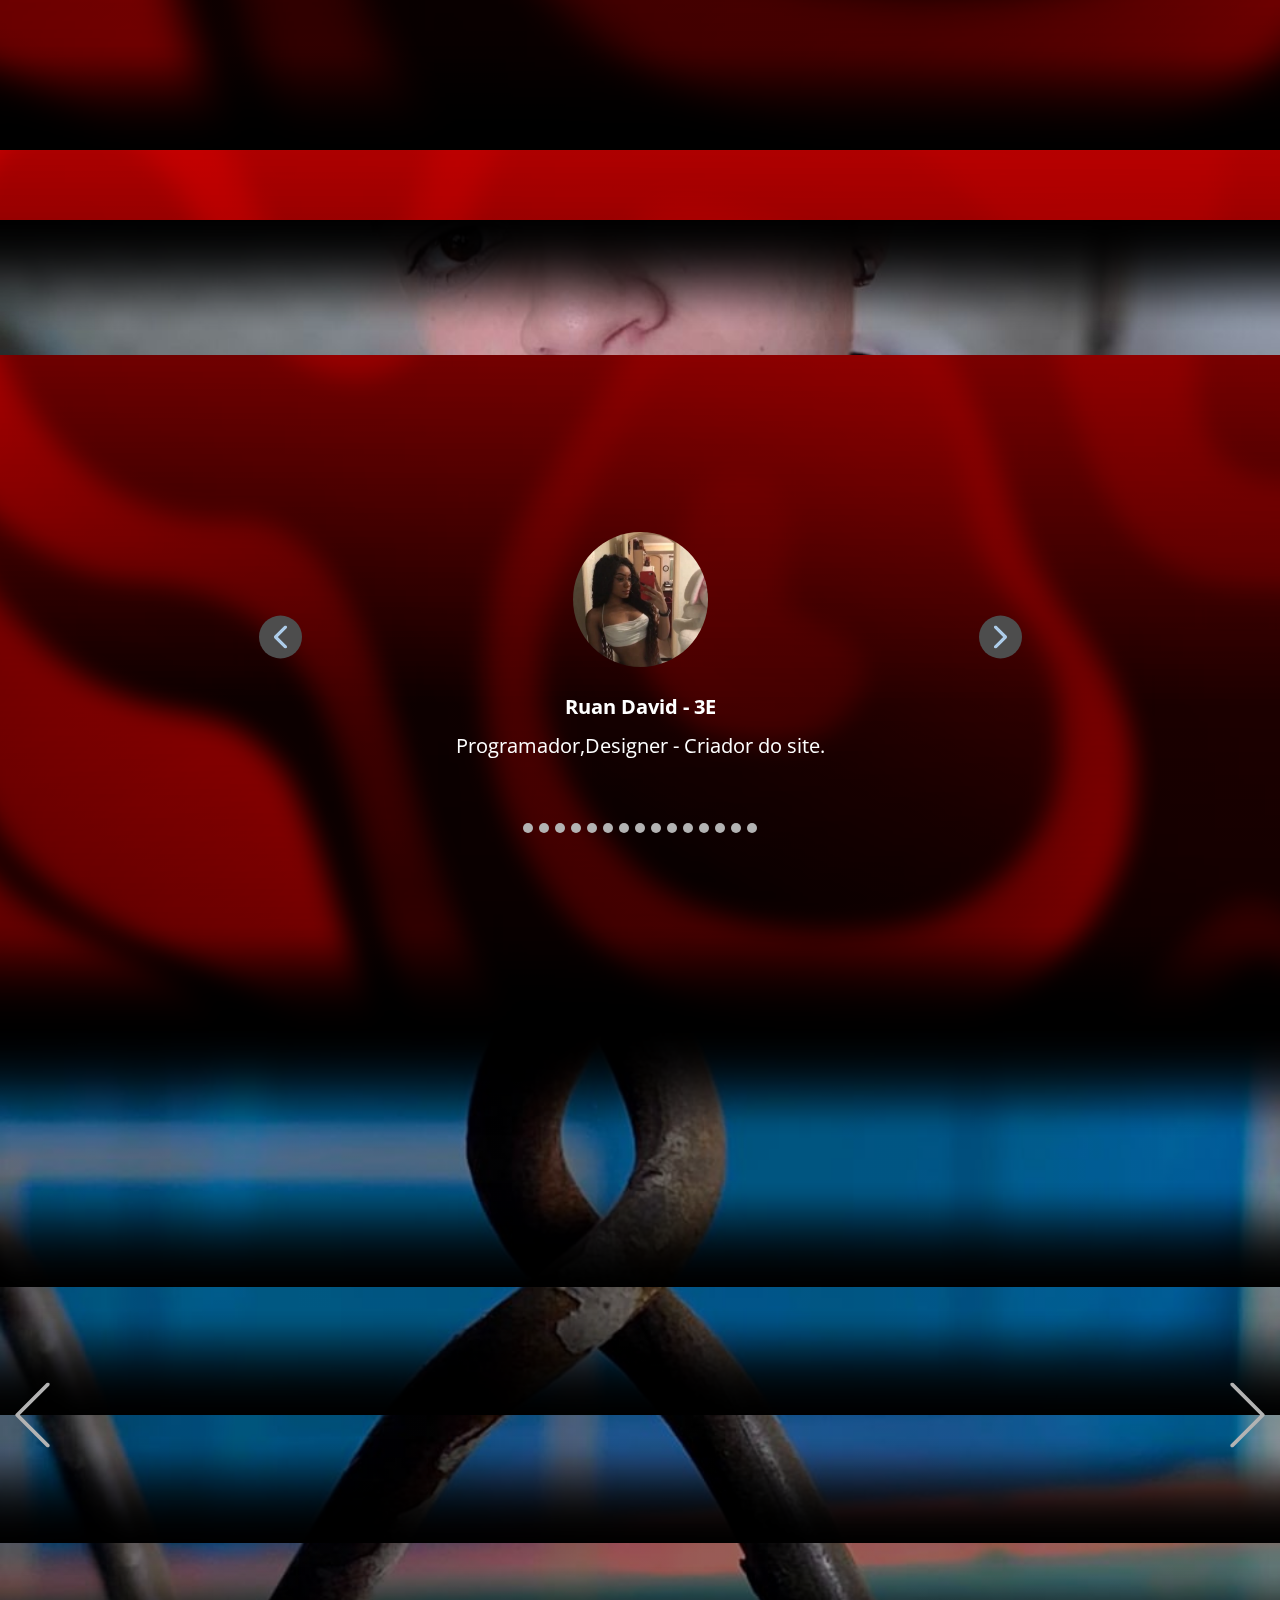
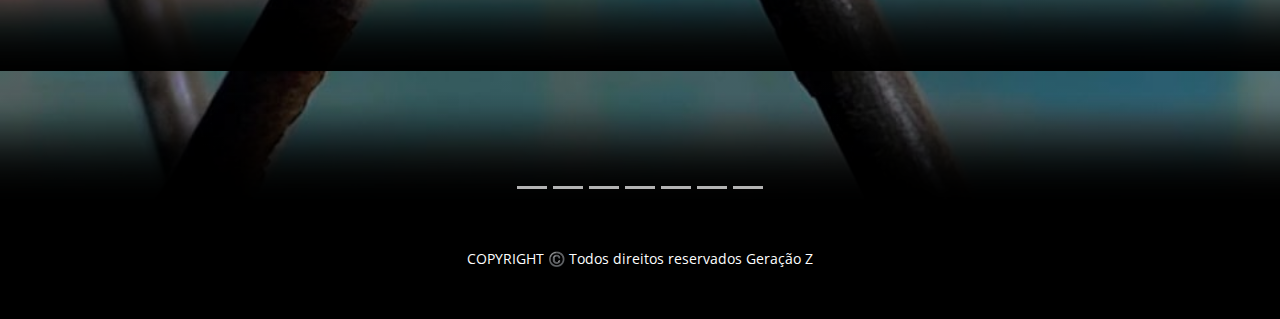
<file: GERAÇÃO-Z.html>
<!DOCTYPE html>
<html style="font-size: 16px;" lang="pt-BR"><head>
    <meta name="viewport" content="width=device-width, initial-scale=1.0">
    <meta charset="utf-8">
    <meta name="keywords" content="GREMIO ESTUDANTIL">
    <meta name="description" content="Gremio Estudantil - Geração Z - EE PROF FIDELINO DE FIGUEIREDO.">
    <meta name="page_type" content="np-template-header-footer-from-plugin">
    <title>GERAÇÃO Z</title>
    <link rel="stylesheet" href="nicepage.css" media="screen">
<link rel="stylesheet" href="GERAÇÃO-Z.css" media="screen">
    <script class="u-script" type="text/javascript" src="jquery.js" defer=""></script>
    <script class="u-script" type="text/javascript" src="nicepage.js" defer=""></script>
    <meta name="generator" content="@ruan.dbad">
    <meta property="og:title" content="Geração Z">
    <meta property="og:description" content="Gremio Fidelino">
    <meta property="og:image" content="images/1646084637147.png">
    <meta property="og:url" content="gremiozfidel.github.io">
    <link id="u-theme-google-font" rel="stylesheet" href="https://fonts.googleapis.com/css?family=Roboto:100,100i,300,300i,400,400i,500,500i,700,700i,900,900i|Open+Sans:300,300i,400,400i,500,500i,600,600i,700,700i,800,800i">
    
    <!--Start of Tawk.to Script-->
<script type="text/javascript">
var Tawk_API=Tawk_API||{}, Tawk_LoadStart=new Date();
(function(){
var s1=document.createElement("script"),s0=document.getElementsByTagName("script")[0];
s1.async=true;
s1.src='https://embed.tawk.to/624a50a92abe5b455fc4381f/1fvp4m6a4';
s1.charset='UTF-8';
s1.setAttribute('crossorigin','*');
s0.parentNode.insertBefore(s1,s0);
})();
</script>
<!--End of Tawk.to Script-->
    
    
    <script type="application/ld+json">{
		"@context": "http://schema.org",
		"@type": "Organization",
		"name": "GeraçãoZ"
}</script>
    <meta name="theme-color" content="#478ac9">
    <meta property="og:type" content="website">
  </head>
  <body class="u-body u-xl-mode">
    <section class="u-align-left u-clearfix u-image u-shading u-section-1" src="" data-image-width="1600" data-image-height="900" id="sec-7f05">
      <img class="u-expanded-width u-image u-image-default u-image-1" src="images/DegradeZ.png" alt="" data-image-width="1000" data-image-height="100">
      <p class="u-large-text u-text u-text-variant u-text-1">EE PROF FIDELINO DE FIGUEIREDO.</p>
      <h1 class="u-text u-text-default u-title u-text-2">grÊmio ESTUDANTIL</h1>
      <img class="u-image u-image-default u-image-2" src="images/1646084637147.png?rand=ee66" alt="" data-image-width="898" data-image-height="914" data-animation-name="customAnimationIn" data-animation-duration="1000" data-animation-direction="">
      <p class="u-large-text u-text u-text-variant u-text-3" data-animation-name="customAnimationIn" data-animation-duration="1000">Site feito para guarda fotos e videos de recordação<br>a união faz a força, precisamos de vocês para<br>fazer do nosso ensino melhor!!!<br>novidades em breve...
      </p>
      <a href="https://bit.ly/Gera%C3%A7%C3%A3oZInsta" class="u-border-none u-btn u-btn-round u-button-style u-custom-color-1 u-radius-11 u-btn-1" target="_blank" data-animation-name="customAnimationIn" data-animation-duration="1000" data-animation-delay="0">SIGA-ME</a>
      <img class="u-expanded-width u-image u-image-default u-image-3" src="images/DegradeB.png" alt="" data-image-width="1000" data-image-height="100">
    </section>
    <section class="u-align-center u-clearfix u-image u-shading u-section-2" id="sec-84d5" data-image-width="1600" data-image-height="900">
      <img class="u-expanded-width u-image u-image-default u-image-1" src="images/DegradeZ2.png" alt="" data-image-width="1000" data-image-height="100">
      <div id="carousel-5989" data-interval="3000" data-u-ride="carousel" class="u-carousel u-slider u-slider-1">
        <ol class="u-absolute-hcenter u-carousel-indicators u-carousel-indicators-1">
          <li data-u-target="#carousel-5989" class="u-active u-grey-30 u-shape-circle" data-u-slide-to="0" style="width: 10px; height: 10px;"></li>
          <li data-u-target="#carousel-5989" class="u-grey-30 u-shape-circle" data-u-slide-to="1" style="width: 10px; height: 10px;"></li>
          <li data-u-target="#carousel-5989" class="u-grey-30 u-shape-circle" data-u-slide-to="2" style="width: 10px; height: 10px;"></li>
          <li data-u-target="#carousel-5989" class="u-grey-30 u-shape-circle" data-u-slide-to="3" style="width: 10px; height: 10px;"></li>
          <li data-u-target="#carousel-5989" class="u-grey-30 u-shape-circle" data-u-slide-to="4" style="width: 10px; height: 10px;"></li>
          <li data-u-target="#carousel-5989" class="u-grey-30 u-shape-circle" data-u-slide-to="5" style="width: 10px; height: 10px;"></li>
          <li data-u-target="#carousel-5989" class="u-grey-30 u-shape-circle" data-u-slide-to="6" style="width: 10px; height: 10px;"></li>
          <li data-u-target="#carousel-5989" class="u-grey-30 u-shape-circle" data-u-slide-to="7" style="width: 10px; height: 10px;"></li>
          <li data-u-target="#carousel-5989" class="u-grey-30 u-shape-circle" data-u-slide-to="8" style="width: 10px; height: 10px;"></li>
          <li data-u-target="#carousel-5989" class="u-grey-30 u-shape-circle" data-u-slide-to="9" style="width: 10px; height: 10px;"></li>
          <li data-u-target="#carousel-5989" class="u-grey-30 u-shape-circle" data-u-slide-to="10" style="width: 10px; height: 10px;"></li>
          <li data-u-target="#carousel-5989" class="u-grey-30 u-shape-circle" data-u-slide-to="11" style="width: 10px; height: 10px;"></li>
          <li data-u-target="#carousel-5989" class="u-grey-30 u-shape-circle" data-u-slide-to="12" style="width: 10px; height: 10px;"></li>
          <li data-u-target="#carousel-5989" class="u-grey-30 u-shape-circle" data-u-slide-to="13" style="width: 10px; height: 10px;"></li>
          <li data-u-target="#carousel-5989" class="u-grey-30 u-shape-circle" data-u-slide-to="14" style="width: 10px; height: 10px;"></li>
        </ol>
        <div class="u-carousel-inner" role="listbox">
          <div class="u-active u-carousel-item u-container-style u-slide">
            <div class="u-container-layout u-container-layout-1">
              <div alt="" class="u-image u-image-circle u-image-2" data-image-width="1080" data-image-height="1080"></div>
              <p class="u-align-center u-large-text u-text u-text-variant u-text-1">Ruan David - 3E</p>
              <p class="u-align-center u-large-text u-text u-text-variant u-text-2">Programador,Designer - Criador do site.</p>
            </div>
          </div>
          <div class="u-align-center u-carousel-item u-container-style u-slide u-carousel-item-2">
            <div class="u-container-layout u-container-layout-2">
              <div alt="" class="u-image u-image-circle u-image-3" data-image-width="359" data-image-height="379"></div>
              <p class="u-large-text u-text u-text-variant u-text-3">Amanda - 3B</p>
              <p class="u-large-text u-text u-text-variant u-text-4"> Diretora geral.</p>
            </div>
          </div>
          <div class="u-align-center u-carousel-item u-container-style u-slide u-carousel-item-3">
            <div class="u-container-layout u-container-layout-3">
              <div alt="" class="u-image u-image-circle u-image-4" data-image-width="1080" data-image-height="1068"></div>
              <p class="u-large-text u-text u-text-variant u-text-5">Daniel - 3E</p>
              <p class="u-large-text u-text u-text-variant u-text-6"> Vice diretor geral.</p>
            </div>
          </div>
          <div class="u-align-center u-carousel-item u-container-style u-slide u-carousel-item-4">
            <div class="u-container-layout u-container-layout-4">
              <div alt="" class="u-image u-image-circle u-image-5" data-image-width="726" data-image-height="739"></div>
              <p class="u-large-text u-text u-text-variant u-text-7">Yan - 3B</p>
              <p class="u-large-text u-text u-text-variant u-text-8"> 1° Diretor financeiro.</p>
            </div>
          </div>
          <div class="u-align-center u-carousel-item u-container-style u-slide u-carousel-item-5">
            <div class="u-container-layout u-container-layout-5">
              <div alt="" class="u-image u-image-circle u-image-6" data-image-width="1080" data-image-height="1071"></div>
              <p class="u-large-text u-text u-text-variant u-text-9">Luis - 3B</p>
              <p class="u-large-text u-text u-text-variant u-text-10"> 2° Diretor financeiro.</p>
            </div>
          </div>
          <div class="u-align-center u-carousel-item u-container-style u-slide u-carousel-item-6">
            <div class="u-container-layout u-container-layout-6">
              <div alt="" class="u-image u-image-circle u-image-7" data-image-width="1080" data-image-height="1073"></div>
              <p class="u-large-text u-text u-text-variant u-text-11"> Michelly - 3B</p>
              <p class="u-large-text u-text u-text-variant u-text-12"> Diretora de comunicação.</p>
            </div>
          </div>
          <div class="u-align-center u-carousel-item u-container-style u-slide">
            <div class="u-container-layout u-container-layout-7">
              <div alt="" class="u-image u-image-circle u-image-8" data-image-width="150" data-image-height="100"></div>
              <p class="u-large-text u-text u-text-variant u-text-13"> Annalice - 3B</p>
              <p class="u-large-text u-text u-text-variant u-text-14"> Diretora social.</p>
            </div>
          </div>
          <div class="u-align-center u-carousel-item u-container-style u-slide">
            <div class="u-container-layout u-container-layout-8">
              <div alt="" class="u-image u-image-circle u-image-9" data-image-width="768" data-image-height="768"></div>
              <p class="u-large-text u-text u-text-variant u-text-15"> Kenedy - 1B</p>
              <p class="u-large-text u-text u-text-variant u-text-16"> Diretor de esportes.</p>
            </div>
          </div>
          <div class="u-align-center u-carousel-item u-container-style u-slide">
            <div class="u-container-layout u-container-layout-9">
              <div alt="" class="u-image u-image-circle u-image-10" data-image-width="899" data-image-height="1599"></div>
              <p class="u-large-text u-text u-text-variant u-text-17"> Nicole - 9B</p>
              <p class="u-large-text u-text u-text-variant u-text-18"> 2° Diretor de esportes.</p>
            </div>
          </div>
          <div class="u-align-center u-carousel-item u-container-style u-slide">
            <div class="u-container-layout u-container-layout-10">
              <div alt="" class="u-image u-image-circle u-image-11" data-image-width="914" data-image-height="1600"></div>
              <p class="u-large-text u-text u-text-variant u-text-19"> iara - 9C</p>
              <p class="u-large-text u-text u-text-variant u-text-20"> 2° Diretora de comunicação.</p>
            </div>
          </div>
          <div class="u-align-center u-carousel-item u-container-style u-slide">
            <div class="u-container-layout u-container-layout-11">
              <div alt="" class="u-image u-image-circle u-image-12" data-image-width="663" data-image-height="1019"></div>
              <p class="u-large-text u-text u-text-variant u-text-21"> Maria Fernanda - 2B</p>
              <p class="u-large-text u-text u-text-variant u-text-22"> Coordenações de relações sociais CMSP e CONVIVA-SP.</p>
            </div>
          </div>
          <div class="u-align-center u-carousel-item u-container-style u-slide">
            <div class="u-container-layout u-container-layout-12">
              <div alt="" class="u-image u-image-circle u-image-13" data-image-width="1000" data-image-height="667"></div>
              <p class="u-large-text u-text u-text-variant u-text-23">Maria - 8D</p>
              <p class="u-large-text u-text u-text-variant u-text-24"> 2° Diretora de cultura.</p>
            </div>
          </div>
          <div class="u-align-center u-carousel-item u-container-style u-slide">
            <div class="u-container-layout u-container-layout-13">
              <div alt="" class="u-image u-image-circle u-image-14" data-image-width="480" data-image-height="960"></div>
              <p class="u-large-text u-text u-text-variant u-text-25"> Ana laura - 1B</p>
              <p class="u-large-text u-text u-text-variant u-text-26"> Diretora de cultura.</p>
            </div>
          </div>
          <div class="u-align-center u-carousel-item u-container-style u-slide">
            <div class="u-container-layout u-container-layout-14">
              <div alt="" class="u-image u-image-circle u-image-15" data-image-width="1024" data-image-height="576"></div>
              <p class="u-large-text u-text u-text-variant u-text-27">Clara - 9B</p>
              <p class="u-large-text u-text u-text-variant u-text-28"> 2° Diretora social.</p>
            </div>
          </div>
          <div class="u-align-center u-carousel-item u-container-style u-slide">
            <div class="u-container-layout u-container-layout-15">
              <div alt="" class="u-image u-image-circle u-image-16" data-image-width="1000" data-image-height="667"></div>
              <p class="u-large-text u-text u-text-variant u-text-29"> Rafaela</p>
              <p class="u-large-text u-text u-text-variant u-text-30"> 2° Coordenações de relações sociais CMSP e CONVIVA-SP.</p>
            </div>
          </div>
        </div>
        <a class="u-absolute-vcenter u-carousel-control u-carousel-control-prev u-grey-70 u-icon-circle u-spacing-10 u-carousel-control-1" href="#carousel-5989" role="button" data-u-slide="prev">
          <span aria-hidden="true">
            <svg viewBox="0 0 451.847 451.847"><path d="M97.141,225.92c0-8.095,3.091-16.192,9.259-22.366L300.689,9.27c12.359-12.359,32.397-12.359,44.751,0
c12.354,12.354,12.354,32.388,0,44.748L173.525,225.92l171.903,171.909c12.354,12.354,12.354,32.391,0,44.744
c-12.354,12.365-32.386,12.365-44.745,0l-194.29-194.281C100.226,242.115,97.141,234.018,97.141,225.92z"></path></svg>
          </span>
          <span class="sr-only">
            <svg viewBox="0 0 451.847 451.847"><path d="M97.141,225.92c0-8.095,3.091-16.192,9.259-22.366L300.689,9.27c12.359-12.359,32.397-12.359,44.751,0
c12.354,12.354,12.354,32.388,0,44.748L173.525,225.92l171.903,171.909c12.354,12.354,12.354,32.391,0,44.744
c-12.354,12.365-32.386,12.365-44.745,0l-194.29-194.281C100.226,242.115,97.141,234.018,97.141,225.92z"></path></svg>
          </span>
        </a>
        <a class="u-absolute-vcenter u-carousel-control u-carousel-control-next u-grey-70 u-icon-circle u-spacing-10 u-carousel-control-2" href="#carousel-5989" role="button" data-u-slide="next">
          <span aria-hidden="true">
            <svg viewBox="0 0 451.846 451.847"><path d="M345.441,248.292L151.154,442.573c-12.359,12.365-32.397,12.365-44.75,0c-12.354-12.354-12.354-32.391,0-44.744
L278.318,225.92L106.409,54.017c-12.354-12.359-12.354-32.394,0-44.748c12.354-12.359,32.391-12.359,44.75,0l194.287,194.284
c6.177,6.18,9.262,14.271,9.262,22.366C354.708,234.018,351.617,242.115,345.441,248.292z"></path></svg>
          </span>
          <span class="sr-only">
            <svg viewBox="0 0 451.846 451.847"><path d="M345.441,248.292L151.154,442.573c-12.359,12.365-32.397,12.365-44.75,0c-12.354-12.354-12.354-32.391,0-44.744
L278.318,225.92L106.409,54.017c-12.354-12.359-12.354-32.394,0-44.748c12.354-12.359,32.391-12.359,44.75,0l194.287,194.284
c6.177,6.18,9.262,14.271,9.262,22.366C354.708,234.018,351.617,242.115,345.441,248.292z"></path></svg>
          </span>
        </a>
      </div>
      <img class="u-expanded-width u-image u-image-default u-image-17" src="images/DegradeB.png" alt="" data-image-width="1000" data-image-height="100">
    </section>
    <section class="u-carousel u-slide u-block-8550-1" id="carousel_058f" data-interval="5000" data-u-ride="carousel">
      <ol class="u-absolute-hcenter u-carousel-indicators u-block-8550-2">
        <li data-u-target="#carousel_058f" data-u-slide-to="0" class="u-active u-grey-30"></li>
        <li data-u-target="#carousel_058f" class="u-grey-30" data-u-slide-to="1"></li>
        <li data-u-target="#carousel_058f" class="u-grey-30" data-u-slide-to="2"></li>
        <li data-u-target="#carousel_058f" class="u-grey-30" data-u-slide-to="3"></li>
        <li data-u-target="#carousel_058f" class="u-grey-30" data-u-slide-to="4"></li>
        <li data-u-target="#carousel_058f" class="u-grey-30" data-u-slide-to="5"></li>
        <li data-u-target="#carousel_058f" class="u-grey-30" data-u-slide-to="6"></li>
      </ol>
      <div class="u-carousel-inner" role="listbox">
        <div class="u-active u-align-center u-carousel-item u-clearfix u-image u-shading u-valign-bottom u-section-3-1" src="" data-image-width="960" data-image-height="1280">
          <img class="u-expanded-width u-image u-image-default u-image-1" src="images/DegradeZ2.png" alt="" data-image-width="1000" data-image-height="100">
          <img class="u-expanded-width u-image u-image-default u-image-2" src="images/DegradeB.png" alt="" data-image-width="1000" data-image-height="100">
          <img class="u-expanded-width u-image u-image-default u-image-3" src="images/DegradeB.png" alt="" data-image-width="1000" data-image-height="100">
          <img class="u-expanded-width u-image u-image-default u-image-4" src="images/DegradeB.png" alt="" data-image-width="1000" data-image-height="100">
          <img class="u-expanded-width u-image u-image-default u-image-5" src="images/DegradeB.png" alt="" data-image-width="1000" data-image-height="100">
          <img class="u-expanded-width u-image u-image-default u-image-6" src="images/DegradeB.png" alt="" data-image-width="1000" data-image-height="100">
        </div>
        <div class="u-align-center u-carousel-item u-clearfix u-image u-shading u-section-3-2" src="" data-image-width="960" data-image-height="1280">
          <div class="u-clearfix u-sheet u-sheet-1">
            <img class="u-image u-image-default u-image-1" src="images/DegradeZ2.png" alt="" data-image-width="1000" data-image-height="100">
            <img class="u-image u-image-default u-image-2" src="images/DegradeB.png" alt="" data-image-width="1000" data-image-height="100">
          </div>
        </div>
        <div class="u-align-center u-carousel-item u-clearfix u-image u-shading u-valign-top u-section-3-3" src="" data-image-width="960" data-image-height="1280">
          <img class="u-expanded-width u-image u-image-default u-image-1" src="images/DegradeZ2-10.png" alt="" data-image-width="1000" data-image-height="100">
          <img class="u-expanded-width u-image u-image-default u-image-2" src="images/DegradeB.png" alt="" data-image-width="1000" data-image-height="100">
        </div>
        <div class="u-align-center u-carousel-item u-clearfix u-image u-shading u-valign-top u-section-3-4" src="" data-image-width="960" data-image-height="1280">
          <img class="u-expanded-width u-image u-image-default u-image-1" src="images/DegradeZ2-11.png" alt="" data-image-width="1000" data-image-height="100">
          <img class="u-expanded-width u-image u-image-default u-image-2" src="images/DegradeB.png" alt="" data-image-width="1000" data-image-height="100">
        </div>
        <div class="u-align-center u-carousel-item u-clearfix u-image u-shading u-valign-top u-section-3-5" src="" data-image-width="1280" data-image-height="991">
          <img class="u-expanded-width u-image u-image-default u-image-1" src="images/DegradeZ2-12.png" alt="" data-image-width="1000" data-image-height="100">
          <img class="u-expanded-width u-image u-image-default u-image-2" src="images/DegradeB.png" alt="" data-image-width="1000" data-image-height="100">
        </div>
        <div class="u-align-center u-carousel-item u-clearfix u-image u-shading u-valign-top u-section-3-6" src="" data-image-width="1129" data-image-height="1081">
          <img class="u-expanded-width u-image u-image-default u-image-1" src="images/DegradeZ2-13.png" alt="" data-image-width="1000" data-image-height="100">
          <img class="u-expanded-width u-image u-image-default u-image-2" src="images/DegradeB.png" alt="" data-image-width="1000" data-image-height="100">
        </div>
      </div>
      <a class="u-absolute-vcenter u-carousel-control u-carousel-control-prev u-text-grey-30 u-block-8550-3" href="#carousel_058f" role="button" data-u-slide="prev">
        <span aria-hidden="true">
          <svg viewBox="0 0 477.175 477.175"><path d="M145.188,238.575l215.5-215.5c5.3-5.3,5.3-13.8,0-19.1s-13.8-5.3-19.1,0l-225.1,225.1c-5.3,5.3-5.3,13.8,0,19.1l225.1,225
                    c2.6,2.6,6.1,4,9.5,4s6.9-1.3,9.5-4c5.3-5.3,5.3-13.8,0-19.1L145.188,238.575z"></path></svg>
        </span>
        <span class="sr-only">Previous</span>
      </a>
      <a class="u-absolute-vcenter u-carousel-control u-carousel-control-next u-text-grey-30 u-block-8550-4" href="#carousel_058f" role="button" data-u-slide="next">
        <span aria-hidden="true">
          <svg viewBox="0 0 477.175 477.175"><path d="M360.731,229.075l-225.1-225.1c-5.3-5.3-13.8-5.3-19.1,0s-5.3,13.8,0,19.1l215.5,215.5l-215.5,215.5
                    c-5.3,5.3-5.3,13.8,0,19.1c2.6,2.6,6.1,4,9.5,4c3.4,0,6.9-1.3,9.5-4l225.1-225.1C365.931,242.875,365.931,234.275,360.731,229.075z"></path></svg>
        </span>
        <span class="sr-only">Next</span>
      </a>
    </section>
    
    
    <footer class="u-align-center u-black u-clearfix u-footer u-footer" id="sec-dab1"><div class="u-clearfix u-sheet u-sheet-1">
        <p class="u-small-text u-text u-text-variant u-text-1">COPYRIGHT ©️ Todos direitos reservados Geração Z</p>
      </div></footer>

  
</body></html>
</file>
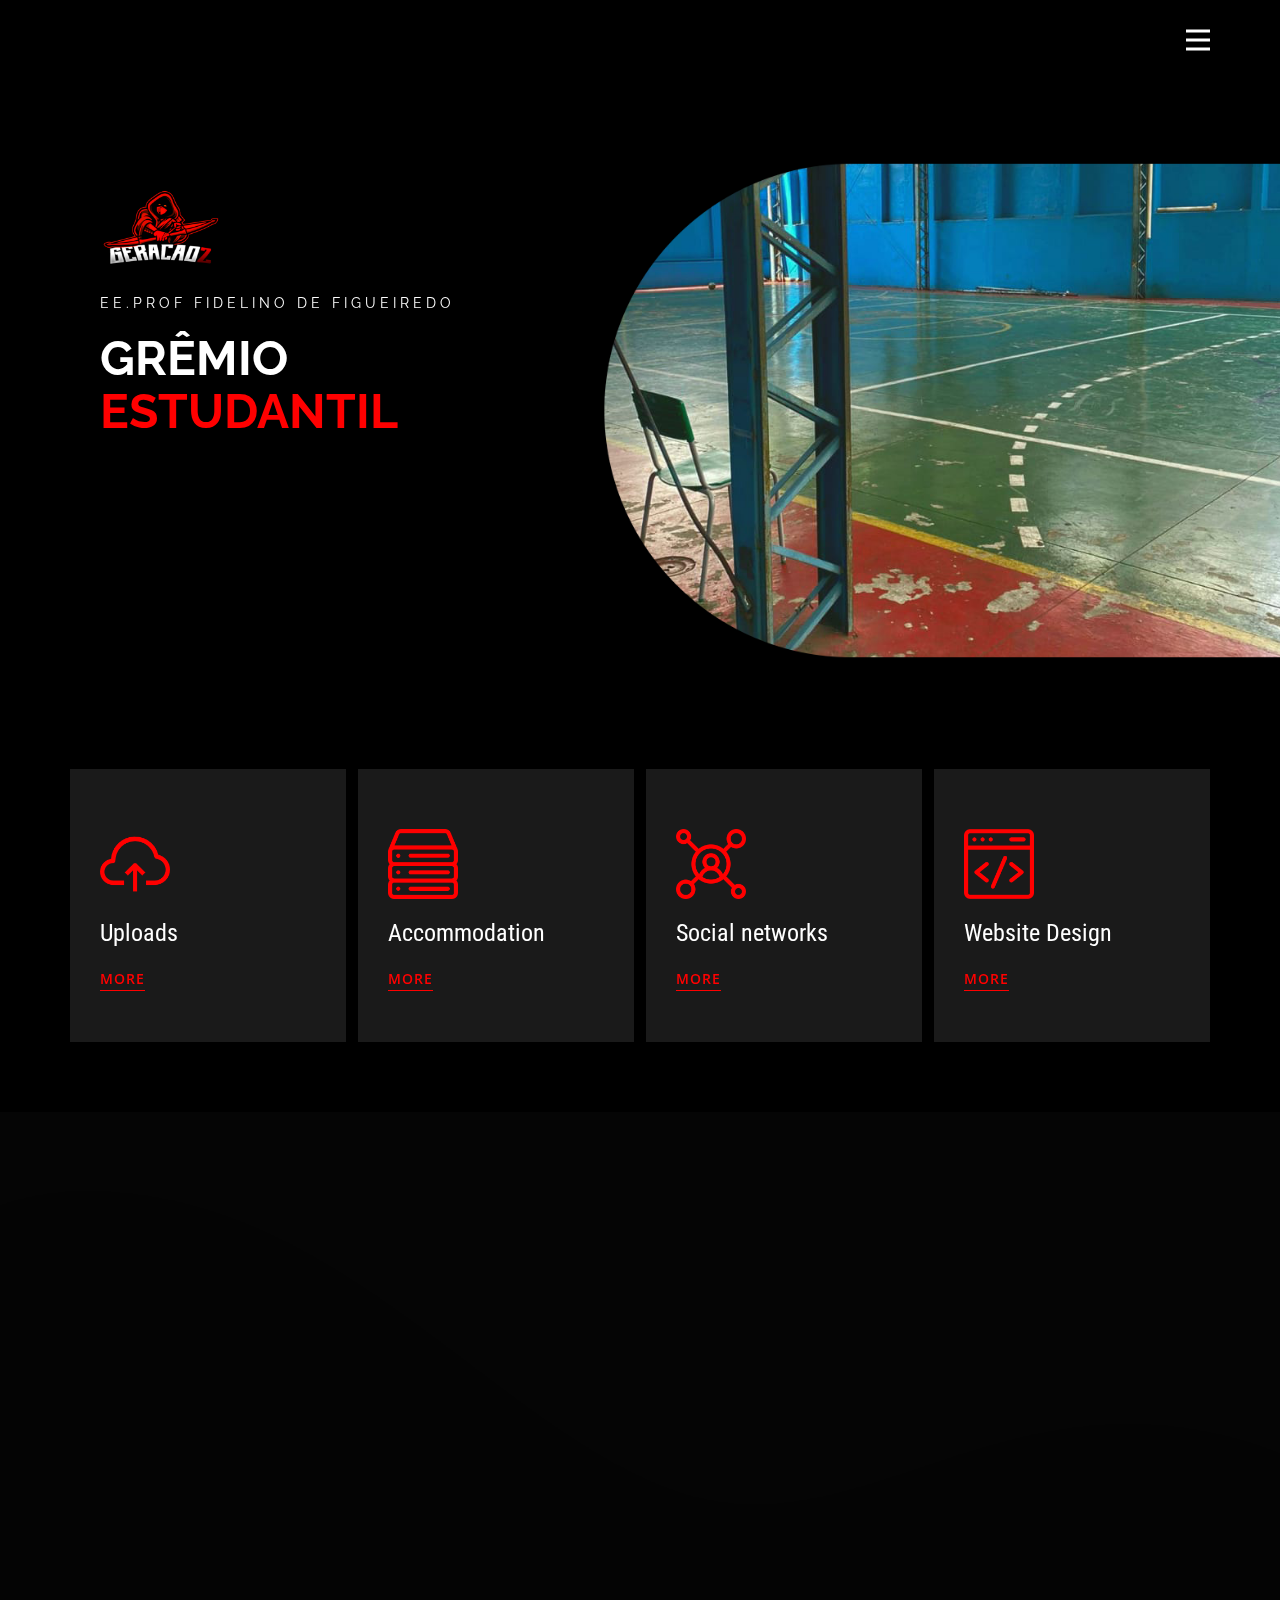
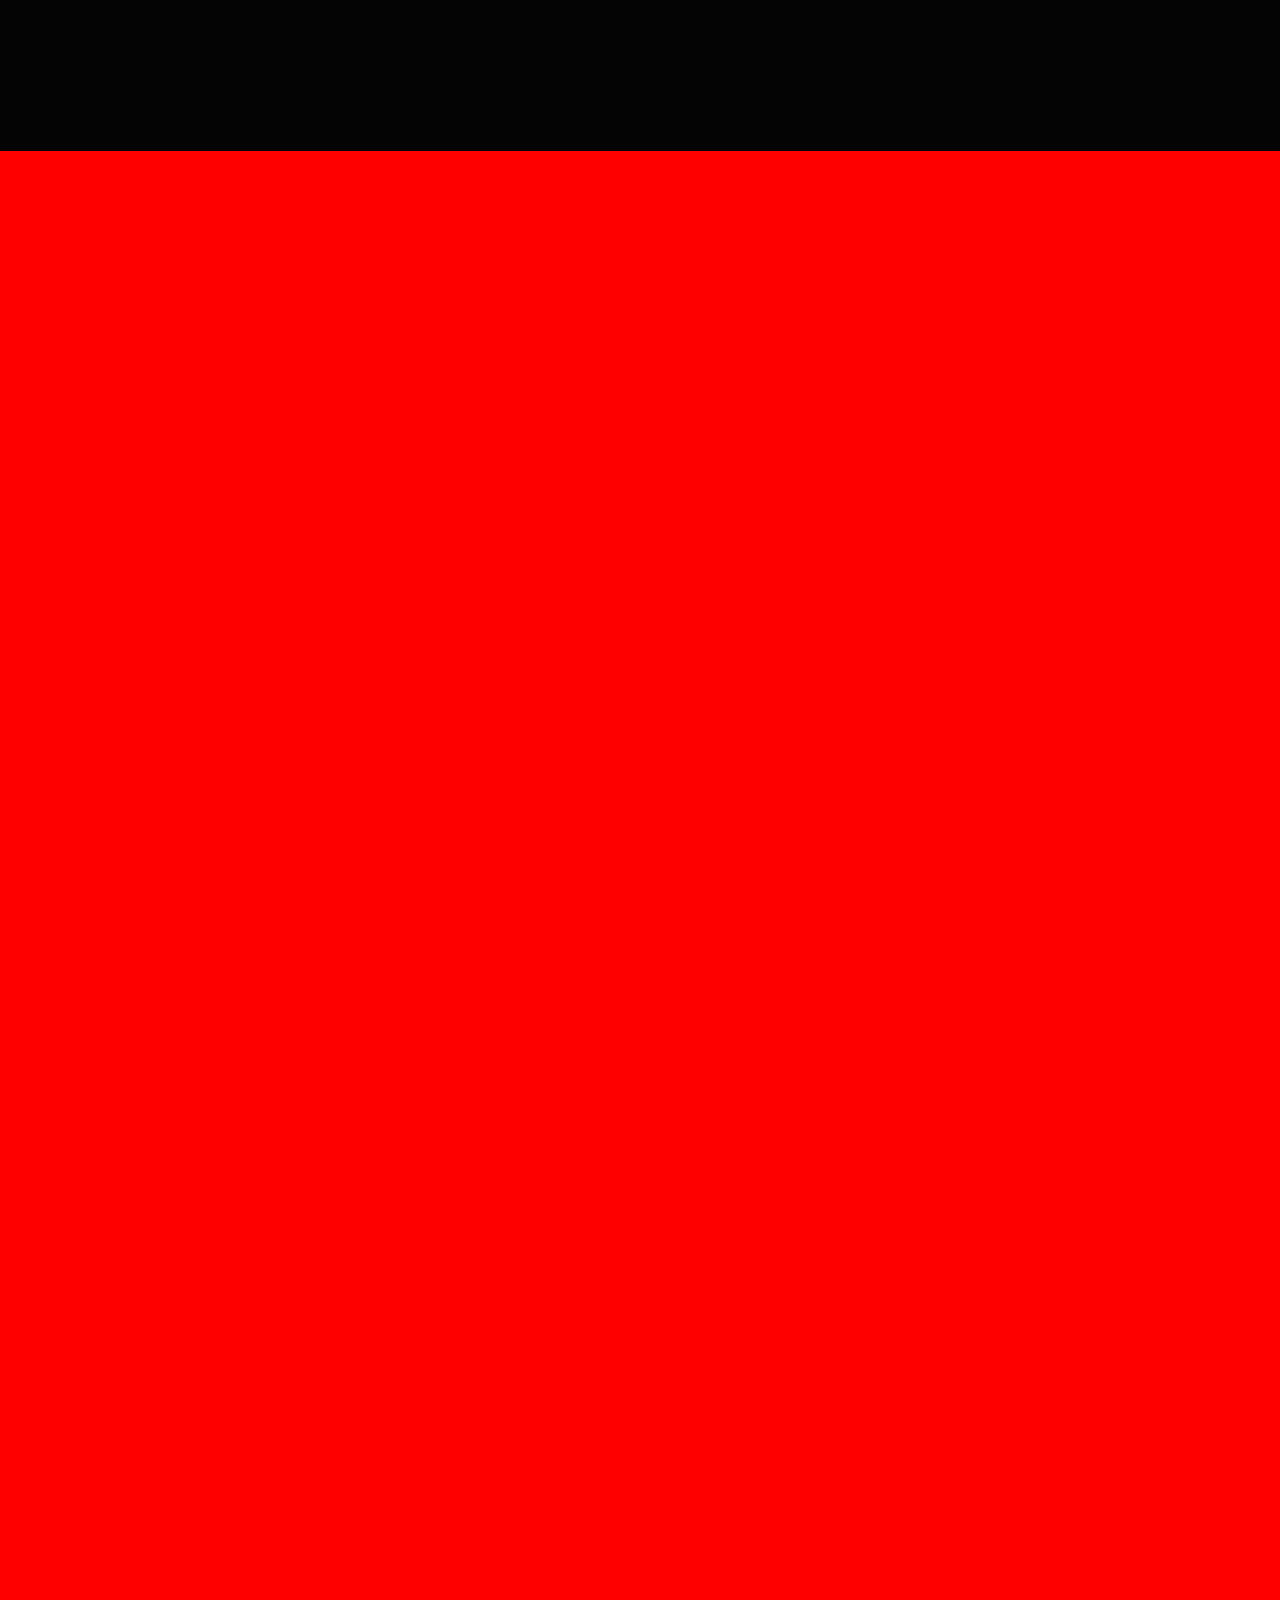
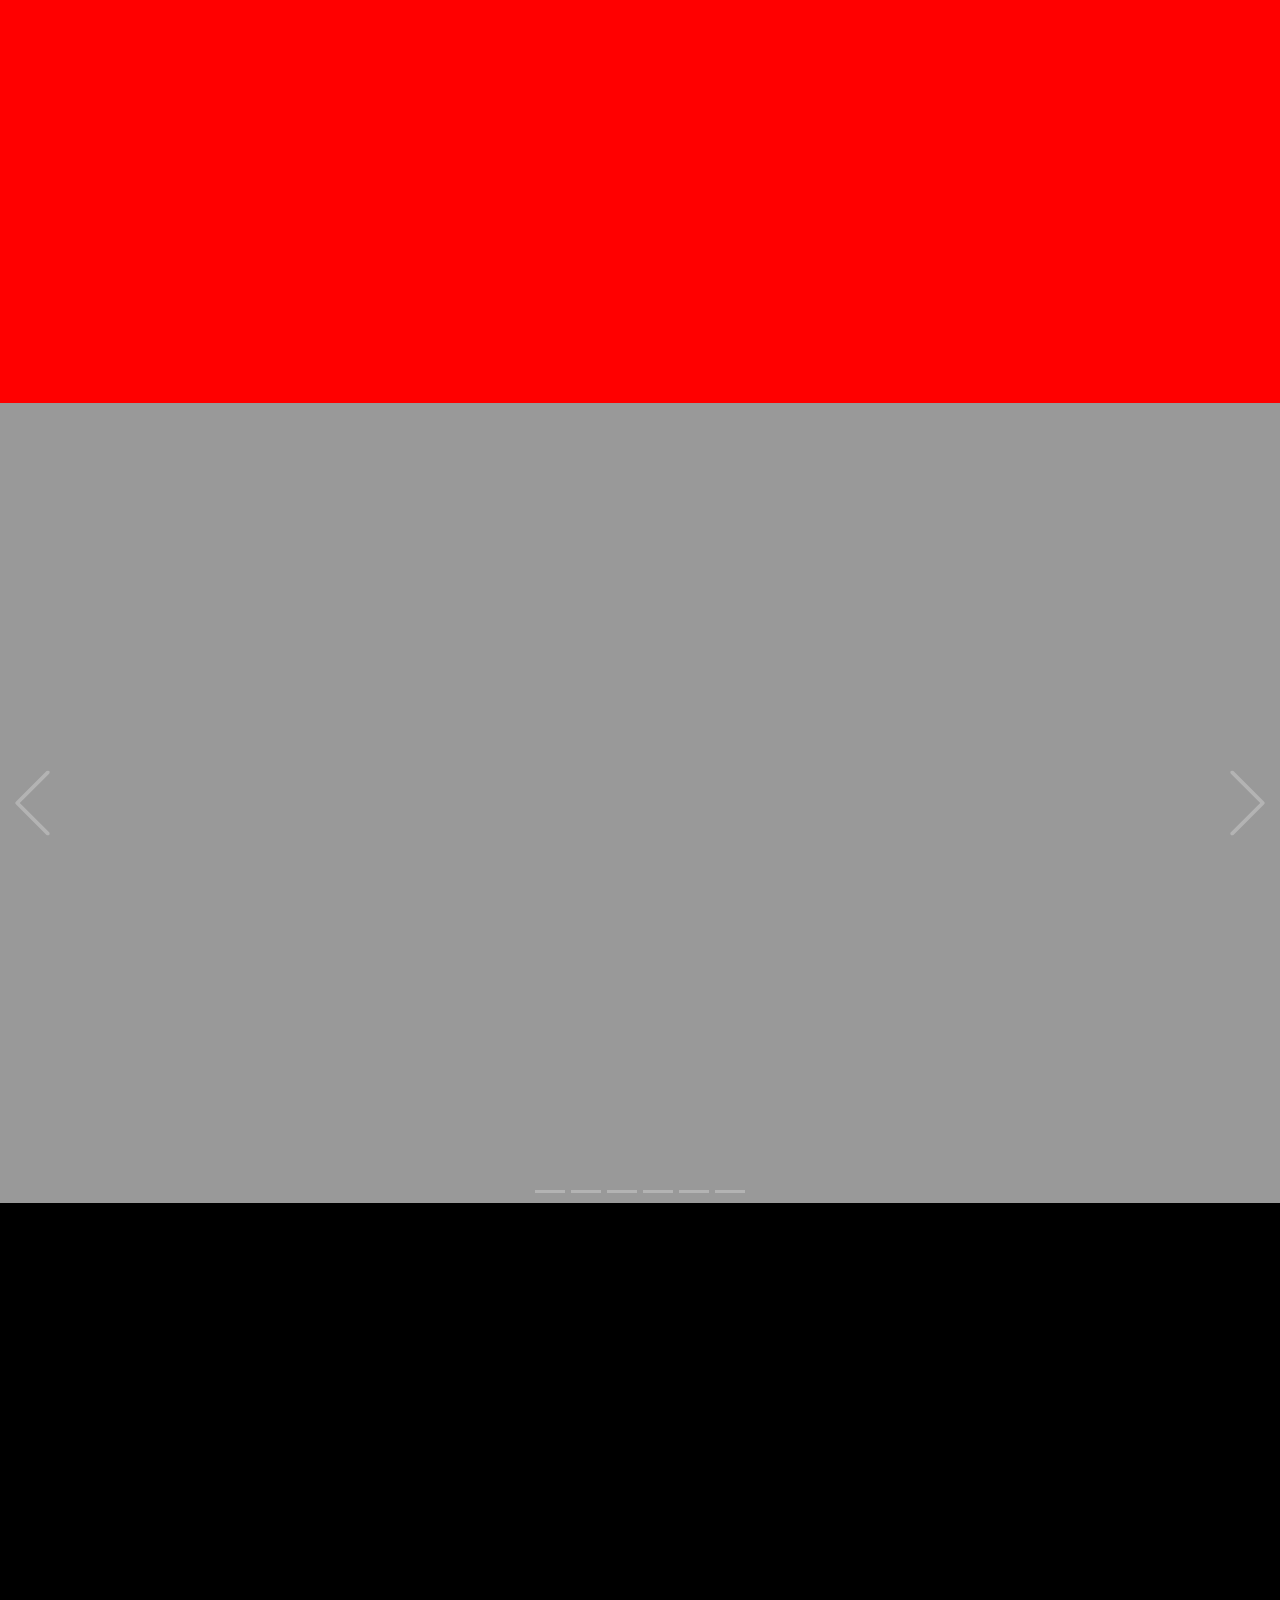
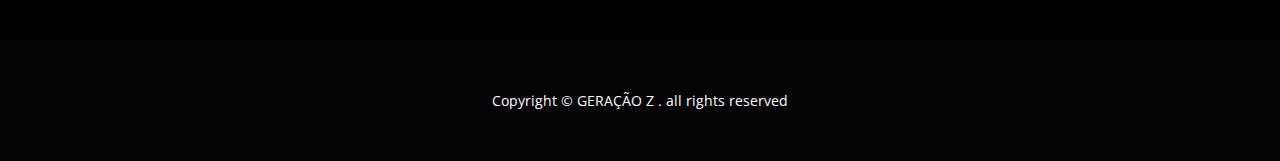
<file: Home.html>
<!DOCTYPE html>
<html style="font-size: 16px;" lang="pt-BR"><head>
    <meta name="viewport" content="width=device-width, initial-scale=1.0">
    <meta charset="utf-8">
    <meta name="keywords" content="We are a&nbsp;Web Design Agency, About Studio, 01, About Our Studio, 02, ​Custom Solutions, What Clients Say, 03, ​The Process For Success, Top web designing services, ​Preparing For Your Success,We Provide Truly Prominent IT Solutions.">
    <meta name="description" content="">
    <title>Home</title>
    <link rel="stylesheet" href="nicepage.css" media="screen">
<link rel="stylesheet" href="Home.css" media="screen">
    <script class="u-script" type="text/javascript" src="jquery.js" "="" defer=""></script>
    <script class="u-script" type="text/javascript" src="nicepage.js" "="" defer=""></script>
    <meta name="generator" content="RUAN DAVID">
    <link rel="icon" href="images/favicon.ico">
    <link id="u-theme-google-font" rel="stylesheet" href="https://fonts.googleapis.com/css?family=Raleway:100,100i,200,200i,300,300i,400,400i,500,500i,600,600i,700,700i,800,800i,900,900i|Open+Sans:300,300i,400,400i,500,500i,600,600i,700,700i,800,800i">
    <link id="u-page-google-font" rel="stylesheet" href="https://fonts.googleapis.com/css?family=Roboto+Condensed:300,300i,400,400i,700,700i">
    
    
    
    
    
    
    <script type="application/ld+json">{
		"@context": "http://schema.org",
		"@type": "Organization",
		"name": "GERAÇÃO Z"
}</script>
    <meta name="theme-color" content="#478ac9">
    <meta property="og:title" content="Home">
    <meta property="og:description" content="">
    <meta property="og:type" content="website">
  </head>
  <body class="u-body u-xl-mode" data-lang="pt" data-lang-en="{&quot;head-title&quot;:&quot;&quot;,&quot;head-keywords&quot;:&quot;We are a&nbsp;Web Design Agency, About Studio, 01, About Our Studio, 02, ​Custom Solutions, What Clients Say, 03, ​The Process For Success, Top web designing services, ​Preparing For Your Success,We Provide Truly Prominent IT Solutions.&quot;,&quot;head-description&quot;:&quot;&quot;}"><header class="u-black u-clearfix u-header u-header" id="sec-aee0"><div class="u-clearfix u-sheet u-sheet-1">
        <nav class="u-menu u-menu-hamburger u-offcanvas u-menu-1" data-responsive-from="XL">
          <div class="menu-collapse" style="font-size: 1rem; letter-spacing: 0px; text-transform: uppercase; font-weight: 700;">
            <a class="u-button-style u-custom-left-right-menu-spacing u-custom-padding-bottom u-custom-text-active-color u-custom-text-hover-color u-custom-top-bottom-menu-spacing u-nav-link u-text-active-palette-1-base u-text-hover-palette-2-base" href="#" data-lang-en="{&quot;content&quot;:&quot;<svg class=\&quot;u-svg-link\&quot; viewBox=\&quot;0 0 24 24\&quot;><use xmlns:xlink=\&quot;http://www.w3.org/1999/xlink\&quot; xlink:href=\&quot;#menu-hamburger\&quot;></use></svg><svg class=\&quot;u-svg-content\&quot; version=\&quot;1.1\&quot; id=\&quot;menu-hamburger\&quot; viewBox=\&quot;0 0 16 16\&quot; x=\&quot;0px\&quot; y=\&quot;0px\&quot; xmlns:xlink=\&quot;http://www.w3.org/1999/xlink\&quot; xmlns=\&quot;http://www.w3.org/2000/svg\&quot;>    <g>        <rect y=\&quot;1\&quot; width=\&quot;16\&quot; height=\&quot;2\&quot;></rect>        <rect y=\&quot;7\&quot; width=\&quot;16\&quot; height=\&quot;2\&quot;></rect>        <rect y=\&quot;13\&quot; width=\&quot;16\&quot; height=\&quot;2\&quot;></rect>    </g></svg>&quot;,&quot;href&quot;:&quot;#&quot;}">
              <svg class="u-svg-link" viewBox="0 0 24 24"><use xmlns:xlink="http://www.w3.org/1999/xlink" xlink:href="#menu-hamburger"></use></svg>
              <svg class="u-svg-content" version="1.1" id="menu-hamburger" viewBox="0 0 16 16" x="0px" y="0px" xmlns:xlink="http://www.w3.org/1999/xlink" xmlns="http://www.w3.org/2000/svg"><g><rect y="1" width="16" height="2"></rect><rect y="7" width="16" height="2"></rect><rect y="13" width="16" height="2"></rect>
</g></svg>
            </a>
          </div>
          <div class="u-custom-menu u-nav-container">
            <ul class="u-nav u-unstyled u-nav-1"><li class="u-nav-item"><a class="u-button-style u-nav-link u-text-active-custom-color-1 u-text-hover-custom-color-1" href="Home.html" style="padding: 10px 20px;" data-lang-en="{&quot;content&quot;:&quot;Home&quot;,&quot;href&quot;:&quot;Home.html&quot;}">Home</a>
</li><li class="u-nav-item"><a class="u-button-style u-nav-link u-text-active-custom-color-1 u-text-hover-custom-color-1" href="Home.html#carousel_451a" data-page-id="328309841" style="padding: 10px 20px;" data-lang-en="{&quot;content&quot;:&quot;About&quot;,&quot;href&quot;:&quot;328309841#carousel_451a&quot;}">About</a>
</li><li class="u-nav-item"><a class="u-button-style u-nav-link u-text-active-custom-color-1 u-text-hover-custom-color-1" href="Home.html#sec-e816" data-page-id="328309841" style="padding: 10px 20px;" data-lang-en="{&quot;content&quot;:&quot;GremioZ&quot;,&quot;href&quot;:&quot;328309841#sec-e816&quot;}">GremioZ</a>
</li><li class="u-nav-item"><a class="u-button-style u-nav-link u-text-active-custom-color-1 u-text-hover-custom-color-1" href="Home.html#carousel_9907" data-page-id="328309841" style="padding: 10px 20px;" data-lang-en="{&quot;content&quot;:&quot;Criador do site&quot;,&quot;href&quot;:&quot;328309841#carousel_9907&quot;}">Criador do site</a>
</li></ul>
          </div>
          <div class="u-custom-menu u-nav-container-collapse">
            <div class="u-black u-container-style u-inner-container-layout u-opacity u-opacity-95 u-sidenav">
              <div class="u-inner-container-layout u-sidenav-overflow">
                <div class="u-menu-close"></div>
                <ul class="u-align-center u-nav u-popupmenu-items u-unstyled u-nav-2"><li class="u-nav-item"><a class="u-button-style u-nav-link" href="Home.html" data-lang-en="{&quot;content&quot;:&quot;Home&quot;,&quot;href&quot;:&quot;Home.html&quot;}">Home</a>
</li><li class="u-nav-item"><a class="u-button-style u-nav-link" href="Home.html#carousel_451a" data-page-id="328309841" data-lang-en="{&quot;content&quot;:&quot;About&quot;,&quot;href&quot;:&quot;328309841#carousel_451a&quot;}">About</a>
</li><li class="u-nav-item"><a class="u-button-style u-nav-link" href="Home.html#sec-e816" data-page-id="328309841" data-lang-en="{&quot;content&quot;:&quot;GremioZ&quot;,&quot;href&quot;:&quot;328309841#sec-e816&quot;}">GremioZ</a>
</li><li class="u-nav-item"><a class="u-button-style u-nav-link" href="Home.html#carousel_9907" data-page-id="328309841" data-lang-en="{&quot;content&quot;:&quot;Criador do site&quot;,&quot;href&quot;:&quot;328309841#carousel_9907&quot;}">Criador do site</a>
</li></ul>
              </div>
            </div>
            <div class="u-black u-menu-overlay u-opacity u-opacity-70"></div>
          </div>
        </nav>
      </div></header>
    <section class="u-align-center u-black u-clearfix u-section-1" id="carousel_0dcb">
      <div class="u-clearfix u-layout-wrap u-layout-wrap-1">
        <div class="u-layout">
          <div class="u-layout-row">
            <div class="u-align-left u-container-style u-layout-cell u-size-24-xl u-size-25-lg u-size-25-md u-size-25-sm u-size-25-xs u-layout-cell-1" data-animation-name="customAnimationIn" data-animation-duration="1500" data-animation-delay="250">
              <div class="u-container-layout u-container-layout-1">
                <h6 class="u-text u-text-1" data-lang-en="ee.prof fidelino de figueiredo">ee.prof fidelino de figueiredo</h6>
                <img class="u-image u-image-contain u-image-default u-preserve-proportions lazyload u-image-1" alt="" data-image-width="1000" data-image-height="1000" data-animation-name="customAnimationIn" data-animation-duration="1000" data-animation-direction="" data-src="images/logo.png">
                <h2 class="u-text u-text-2" data-animation-name="customAnimationIn" data-animation-duration="1500" data-animation-delay="500" data-lang-en="<b>​</b>GRÊMIO <span class=&quot;u-text-custom-color-1&quot;>ESTUDANTIL</span>"><b></b>GRÊMIO <span class="u-text-custom-color-1">ESTUDANTIL</span>
                </h2>
              </div>
            </div>
            <div class="u-align-left u-container-style u-image u-image-default u-layout-cell u-size-35-lg u-size-35-md u-size-35-sm u-size-35-xs u-size-36-xl lazyload u-image-2" data-image-width="960" data-image-height="661" data-animation-name="customAnimationIn" data-animation-duration="1500" data-animation-delay="500" data-bg="url(&quot;images/QUADRA1.png&quot;)">
              <div class="u-container-layout u-container-layout-2"></div>
            </div>
          </div>
        </div>
      </div>
      <div class="u-list u-list-1">
        <div class="u-repeater u-repeater-1">
          <div class="u-align-center-sm u-align-center-xs u-align-left-lg u-align-left-md u-align-left-xl u-container-style u-grey-90 u-list-item u-repeater-item u-list-item-1">
            <div class="u-container-layout u-similar-container u-valign-bottom-md u-valign-bottom-sm u-valign-bottom-xs u-valign-top-lg u-valign-top-xl u-container-layout-3"><span class="u-file-icon u-icon u-text-custom-color-1 u-icon-1" data-animation-name="customAnimationIn" data-animation-duration="1500" data-animation-delay="750"><img src="images/568717-7f8b6f73.png" alt=""></span>
              <h4 class="u-custom-font u-font-roboto-condensed u-text u-text-3" data-animation-name="customAnimationIn" data-animation-duration="1500" data-animation-delay="750" data-lang-en="Uploads<br>">Uploads<br>
              </h4>
              <a href="Home.html#carousel_28b3" data-page-id="328309841" class="u-border-1 u-border-active-custom-color-1 u-border-custom-color-1 u-border-hover-custom-color-1 u-border-no-left u-border-no-right u-border-no-top u-bottom-left-radius-0 u-bottom-right-radius-0 u-btn u-button-style u-none u-radius-0 u-text-active-custom-color-3 u-text-custom-color-1 u-text-hover-custom-color-5 u-top-left-radius-0 u-top-right-radius-0 u-btn-1" data-animation-name="customAnimationIn" data-animation-duration="1500" data-animation-delay="750" data-lang-en="{&quot;content&quot;:&quot;more&quot;,&quot;href&quot;:&quot;328309841#carousel_28b3&quot;}">more</a>
            </div>
          </div>
          <div class="u-align-center-sm u-align-center-xs u-align-left-lg u-align-left-md u-align-left-xl u-container-style u-grey-90 u-list-item u-repeater-item u-video-cover">
            <div class="u-container-layout u-similar-container u-valign-bottom-md u-valign-bottom-sm u-valign-bottom-xs u-valign-top-lg u-valign-top-xl u-container-layout-4"><span class="u-file-icon u-icon u-text-custom-color-1 u-icon-2" data-animation-name="customAnimationIn" data-animation-duration="1500" data-animation-delay="750"><img src="images/542646-32e98ca8.png" alt=""></span>
              <h4 class="u-custom-font u-font-roboto-condensed u-text u-text-4" data-animation-name="customAnimationIn" data-animation-duration="1500" data-animation-delay="750" data-lang-en="​Accommodation"> Accommodation</h4>
              <a href="https://nicepage.site" class="u-border-1 u-border-active-custom-color-1 u-border-custom-color-1 u-border-hover-custom-color-1 u-border-no-left u-border-no-right u-border-no-top u-bottom-left-radius-0 u-bottom-right-radius-0 u-btn u-button-style u-none u-radius-0 u-text-active-custom-color-3 u-text-custom-color-1 u-text-hover-custom-color-5 u-top-left-radius-0 u-top-right-radius-0 u-btn-2" data-animation-name="customAnimationIn" data-animation-duration="1500" data-animation-delay="750" data-lang-en="{&quot;content&quot;:&quot;more&quot;,&quot;href&quot;:&quot;https://nicepage.site&quot;}">more</a>
            </div>
          </div>
          <div class="u-align-center-sm u-align-center-xs u-align-left-lg u-align-left-md u-align-left-xl u-container-style u-grey-90 u-list-item u-repeater-item u-video-cover">
            <div class="u-container-layout u-similar-container u-valign-bottom-md u-valign-bottom-sm u-valign-bottom-xs u-valign-top-lg u-valign-top-xl u-container-layout-5"><span class="u-file-icon u-icon u-text-custom-color-1 u-icon-3" data-animation-name="customAnimationIn" data-animation-duration="1500" data-animation-delay="750"><img src="images/2205529-802ece3a.png" alt=""></span>
              <h4 class="u-custom-font u-font-roboto-condensed u-text u-text-5" data-animation-name="customAnimationIn" data-animation-duration="1500" data-animation-delay="750" data-lang-en="​Social networks<br>"> Social networks<br>
              </h4>
              <a href="https://www.instagram.com/_geracao_z_2022/?utm_medium=copy_link" class="u-border-1 u-border-active-custom-color-1 u-border-custom-color-1 u-border-hover-custom-color-1 u-border-no-left u-border-no-right u-border-no-top u-bottom-left-radius-0 u-bottom-right-radius-0 u-btn u-button-style u-none u-radius-0 u-text-active-custom-color-3 u-text-custom-color-1 u-text-hover-custom-color-5 u-top-left-radius-0 u-top-right-radius-0 u-btn-3" data-animation-name="customAnimationIn" data-animation-duration="1500" data-animation-delay="750" target="_blank" data-lang-en="{&quot;content&quot;:&quot;more&quot;,&quot;href&quot;:&quot;https://www.instagram.com/_geracao_z_2022/?utm_medium=copy_link&quot;}">more</a>
            </div>
          </div>
          <div class="u-align-center-sm u-align-center-xs u-align-left-lg u-align-left-md u-align-left-xl u-container-style u-grey-90 u-list-item u-repeater-item u-video-cover">
            <div class="u-container-layout u-similar-container u-valign-bottom-md u-valign-bottom-sm u-valign-bottom-xs u-valign-top-lg u-valign-top-xl u-container-layout-6"><span class="u-file-icon u-icon u-text-custom-color-1 u-icon-4" data-animation-name="customAnimationIn" data-animation-duration="1500" data-animation-delay="750"><img src="images/2282272-eda94b2b.png" alt=""></span>
              <h4 class="u-custom-font u-font-roboto-condensed u-text u-text-6" data-animation-name="customAnimationIn" data-animation-duration="1500" data-animation-delay="750" data-lang-en="Website Design">Website Design</h4>
              <a href="Home.html#carousel_9907" data-page-id="328309841" class="u-border-1 u-border-active-custom-color-1 u-border-custom-color-1 u-border-hover-custom-color-1 u-border-no-left u-border-no-right u-border-no-top u-bottom-left-radius-0 u-bottom-right-radius-0 u-btn u-button-style u-none u-radius-0 u-text-active-custom-color-3 u-text-custom-color-1 u-text-hover-custom-color-5 u-top-left-radius-0 u-top-right-radius-0 u-btn-4" data-animation-name="customAnimationIn" data-animation-duration="1500" data-animation-delay="750" data-lang-en="{&quot;content&quot;:&quot;more&quot;,&quot;href&quot;:&quot;328309841#carousel_9907&quot;}">more</a>
            </div>
          </div>
        </div>
      </div>
    </section>
    <section class="u-align-center u-clearfix u-image lazyload u-section-2" id="carousel_451a" data-image-width="1980" data-image-height="1214" data-bg="url(&quot;images/cv1.png&quot;)">
      <div class="u-clearfix u-sheet u-valign-middle-md u-valign-middle-sm u-valign-middle-xs u-sheet-1">
        <div class="u-align-center u-container-style u-expanded-width-sm u-expanded-width-xs u-group u-group-1" data-animation-name="customAnimationIn" data-animation-duration="1750" data-animation-delay="500">
          <div class="u-container-layout u-valign-middle-lg u-valign-middle-xl">
            <h2 class="u-text u-text-custom-color-1 u-text-1" data-lang-en="Abou​t">Abou​t</h2>
            <p class="u-text u-text-grey-10 u-text-2" data-lang-en="​Este site foi criado com o objetivo de ajudar alunos e deixar o acesso de sites como a sed mais acessiveis.<br><br>Projeto gremio estudantil geração z"> Este site foi criado com o objetivo de ajudar alunos e deixar o acesso de sites como a sed mais acessiveis.<br>
              <br>Projeto gremio estudantil geração z
            </p>
          </div>
        </div>
        <a href="https://www.instagram.com/_geracao_z_2022/?utm_medium=copy_link" class="u-active-custom-color-5 u-border-2 u-border-active-palette-2-base u-border-custom-color-1 u-border-hover-custom-color-1 u-btn u-btn-round u-button-style u-custom-color-1 u-hover-custom-color-5 u-radius-50 u-text-active-grey-30 u-text-hover-grey-15 u-btn-1" data-animation-name="customAnimationIn" data-animation-duration="1500" data-animation-delay="500" target="_blank" data-lang-en="{&quot;content&quot;:&quot;SIGA-ME NO INSTAGRAM&quot;,&quot;href&quot;:&quot;https://www.instagram.com/_geracao_z_2022/?utm_medium=copy_link&quot;}">SIGA-ME NO INSTAGRAM</a>
      </div>
    </section>
    <section class="u-align-center u-clearfix u-custom-color-1 u-section-3" id="sec-e816">
      <div class="u-clearfix u-sheet u-sheet-1">
        <h6 class="u-text u-text-default u-text-1" data-animation-name="customAnimationIn" data-animation-duration="1750" data-lang-en="gremio z">gremio z</h6>
        <h2 class="u-text u-text-2" data-animation-name="customAnimationIn" data-animation-duration="1500" data-lang-en="G E R A Ç Ã O&amp;nbsp; &amp;nbsp;Z">G E R A Ç Ã O&nbsp; &nbsp;Z</h2>
        <div class="u-expanded-width u-list u-list-1">
          <div class="u-repeater u-repeater-1">
            <div class="u-align-center u-container-style u-list-item u-repeater-item u-shape-rectangle u-list-item-1" data-animation-name="customAnimationIn" data-animation-duration="1500">
              <div class="u-container-layout u-similar-container u-valign-top u-container-layout-1">
                <div alt="" class="u-border-5 u-border-white u-image u-image-circle lazyload u-image-1" data-animation-name="customAnimationIn" data-animation-duration="1000" data-animation-delay="750" data-image-width="1080" data-image-height="1073" data-bg="url(&quot;images/amanda.png&quot;)"></div>
                <h5 class="u-text u-text-3" data-lang-en="Amanda - 3B<br>">Amanda - 3B<br>
                </h5>
                <h6 class="u-text u-text-4" data-lang-en="​Diretora geral"> Diretora geral</h6>
              </div>
            </div>
            <div class="u-align-center u-container-style u-list-item u-repeater-item u-shape-rectangle u-list-item-2" data-animation-name="customAnimationIn" data-animation-duration="1500">
              <div class="u-container-layout u-similar-container u-valign-top u-container-layout-2">
                <div alt="" class="u-border-5 u-border-white u-image u-image-circle lazyload u-image-2" data-image-width="1080" data-image-height="1068" data-animation-name="customAnimationIn" data-animation-duration="1000" data-animation-delay="750" data-bg="url(&quot;images/Daniel.png&quot;)"></div>
                <h5 class="u-text u-text-5" data-lang-en="​Daniel - 3E"> Daniel - 3E</h5>
                <h6 class="u-text u-text-6" data-lang-en="​Vice diretor geral"> Vice diretor geral</h6>
              </div>
            </div>
            <div class="u-align-center u-container-style u-list-item u-repeater-item u-shape-rectangle u-list-item-3" data-animation-name="customAnimationIn" data-animation-duration="1500">
              <div class="u-container-layout u-similar-container u-valign-top u-container-layout-3">
                <div alt="" class="u-border-5 u-border-white u-image u-image-circle lazyload u-image-3" data-image-width="1080" data-image-height="1073" data-animation-name="customAnimationIn" data-animation-duration="1000" data-animation-delay="750" data-bg="url(&quot;images/yan.png&quot;)"></div>
                <h5 class="u-text u-text-7" data-lang-en="​Yan - 3B"> Yan - 3B</h5>
                <h6 class="u-text u-text-8" data-lang-en="​1° Diretor financeiro"> 1° Diretor financeiro</h6>
              </div>
            </div>
            <div class="u-align-center u-container-style u-list-item u-repeater-item u-shape-rectangle u-list-item-4" data-animation-name="customAnimationIn" data-animation-duration="1500">
              <div class="u-container-layout u-similar-container u-valign-top u-container-layout-4">
                <div alt="" class="u-border-5 u-border-white u-image u-image-circle lazyload u-image-4" data-image-width="1080" data-image-height="1071" data-animation-name="customAnimationIn" data-animation-duration="1000" data-animation-delay="750" data-bg="url(&quot;images/luis.png&quot;)"></div>
                <h5 class="u-text u-text-9" data-lang-en="​Luis - 3B
<br>"> Luis - 3B <br>
                </h5>
                <h6 class="u-text u-text-10" data-lang-en="​2° Diretor financeiro"> 2° Diretor financeiro</h6>
              </div>
            </div>
            <div class="u-align-center u-container-style u-list-item u-repeater-item u-shape-rectangle u-list-item-5" data-animation-name="customAnimationIn" data-animation-duration="1500">
              <div class="u-container-layout u-similar-container u-valign-top u-container-layout-5">
                <div alt="" class="u-border-5 u-border-white u-image u-image-circle lazyload u-image-5" data-image-width="1080" data-image-height="1073" data-animation-name="customAnimationIn" data-animation-duration="1000" data-animation-delay="750" data-bg="url(&quot;images/michelly.png&quot;)"></div>
                <h5 class="u-text u-text-11" data-lang-en="​Michelly - 3B"> Michelly - 3B</h5>
                <h6 class="u-text u-text-12" data-lang-en="​Diretora de comunicação"> Diretora de comunicação</h6>
              </div>
            </div>
            <div class="u-align-center u-container-style u-list-item u-repeater-item u-shape-rectangle u-list-item-6" data-animation-name="customAnimationIn" data-animation-duration="1500">
              <div class="u-container-layout u-similar-container u-valign-top u-container-layout-6">
                <div alt="" class="u-border-5 u-border-white u-image u-image-circle lazyload u-image-6" data-image-width="1080" data-image-height="1073" data-animation-name="customAnimationIn" data-animation-duration="1000" data-animation-delay="750" data-bg="url(&quot;images/analice.jpeg&quot;)"></div>
                <h5 class="u-text u-text-13" data-lang-en="​Annalice - 3B"> Annalice - 3B</h5>
                <h6 class="u-text u-text-14" data-lang-en="​Diretora social<br>"> Diretora social<br>
                </h6>
              </div>
            </div>
            <div class="u-align-center u-container-style u-list-item u-repeater-item u-shape-rectangle u-list-item-7" data-animation-name="customAnimationIn" data-animation-duration="1500">
              <div class="u-container-layout u-similar-container u-valign-top u-container-layout-7">
                <div alt="" class="u-border-5 u-border-white u-image u-image-circle lazyload u-image-7" data-image-width="768" data-image-height="768" data-animation-name="customAnimationIn" data-animation-duration="1000" data-animation-delay="750" data-bg="url(&quot;images/kenedy.jpg&quot;)"></div>
                <h5 class="u-text u-text-15" data-lang-en="​Kenedy - 1B"> Kenedy - 1B</h5>
                <h6 class="u-text u-text-16" data-lang-en="​Diretor de esportes<br>"> Diretor de esportes<br>
                </h6>
              </div>
            </div>
            <div class="u-align-center u-container-style u-list-item u-repeater-item u-shape-rectangle u-list-item-8" data-animation-name="customAnimationIn" data-animation-duration="1500">
              <div class="u-container-layout u-similar-container u-valign-top u-container-layout-8">
                <div alt="" class="u-border-5 u-border-white u-image u-image-circle lazyload u-image-8" data-image-width="899" data-image-height="1599" data-animation-name="customAnimationIn" data-animation-duration="1000" data-animation-delay="750" data-bg="url(&quot;images/nicole.jpg&quot;)"></div>
                <h5 class="u-text u-text-17" data-lang-en="​Nicole - 9B"> Nicole - 9B</h5>
                <h6 class="u-text u-text-18" data-lang-en="​2° Diretor de esportes<br>"> 2° Diretor de esportes<br>
                </h6>
              </div>
            </div>
            <div class="u-align-center u-container-style u-list-item u-repeater-item u-shape-rectangle u-list-item-9" data-animation-name="customAnimationIn" data-animation-duration="1500">
              <div class="u-container-layout u-similar-container u-valign-top u-container-layout-9">
                <div alt="" class="u-border-5 u-border-white u-image u-image-circle lazyload u-image-9" data-image-width="914" data-image-height="1600" data-animation-name="customAnimationIn" data-animation-duration="1000" data-animation-delay="750" data-bg="url(&quot;images/iara.jpg&quot;)"></div>
                <h5 class="u-text u-text-19" data-lang-en="​iara - 9C"> iara - 9C</h5>
                <h6 class="u-text u-text-20" data-lang-en="​2° Diretora de comunicação<br>"> 2° Diretora de comunicação<br>
                </h6>
              </div>
            </div>
            <div class="u-align-center u-container-style u-list-item u-repeater-item u-shape-rectangle u-list-item-10" data-animation-name="customAnimationIn" data-animation-duration="1500">
              <div class="u-container-layout u-similar-container u-valign-top u-container-layout-10">
                <div alt="" class="u-border-5 u-border-white u-image u-image-circle lazyload u-image-10" data-image-width="1024" data-image-height="1024" data-animation-name="customAnimationIn" data-animation-duration="1000" data-animation-delay="750" data-bg="url(&quot;images/no_profile.jpg&quot;)"></div>
                <h5 class="u-text u-text-21" data-lang-en="​Maria Fernanda - 2B
<br>"> Maria Fernanda - 2B <br>
                </h5>
                <h6 class="u-text u-text-22" data-lang-en="​Coordenações de relações sociais CMSP e CONVIVA-SP<br>"> Coordenações de relações sociais CMSP e CONVIVA-SP<br>
                </h6>
              </div>
            </div>
            <div class="u-align-center u-container-style u-list-item u-repeater-item u-shape-rectangle u-list-item-11" data-animation-name="customAnimationIn" data-animation-duration="1500">
              <div class="u-container-layout u-similar-container u-valign-top u-container-layout-11">
                <div alt="" class="u-border-5 u-border-white u-image u-image-circle lazyload u-image-11" data-image-width="1024" data-image-height="1024" data-animation-name="customAnimationIn" data-animation-duration="1000" data-animation-delay="750" data-bg="url(&quot;images/no_profile.jpg&quot;)"></div>
                <h5 class="u-text u-text-23" data-lang-en="​Maria - 8D"> Maria - 8D</h5>
                <h6 class="u-text u-text-24" data-lang-en="​2° Diretora de cultura<br>"> 2° Diretora de cultura<br>
                </h6>
              </div>
            </div>
            <div class="u-align-center u-container-style u-list-item u-repeater-item u-shape-rectangle u-list-item-12" data-animation-name="customAnimationIn" data-animation-duration="1500">
              <div class="u-container-layout u-similar-container u-valign-top u-container-layout-12">
                <div alt="" class="u-border-5 u-border-white u-image u-image-circle lazyload u-image-12" data-image-width="480" data-image-height="960" data-animation-name="customAnimationIn" data-animation-duration="1000" data-animation-delay="750" data-bg="url(&quot;images/analaura.jpg&quot;)"></div>
                <h5 class="u-text u-text-25" data-lang-en="​Ana laura - 1B"> Ana laura - 1B</h5>
                <h6 class="u-text u-text-26" data-lang-en="​Diretora de cultura<br>"> Diretora de cultura<br>
                </h6>
              </div>
            </div>
            <div class="u-align-center u-container-style u-list-item u-repeater-item u-shape-rectangle u-list-item-13" data-animation-name="customAnimationIn" data-animation-duration="1500">
              <div class="u-container-layout u-similar-container u-valign-top u-container-layout-13">
                <div alt="" class="u-border-5 u-border-white u-image u-image-circle lazyload u-image-13" data-image-width="1024" data-image-height="576" data-animation-name="customAnimationIn" data-animation-duration="1000" data-animation-delay="750" data-bg="url(&quot;images/clara.jpg&quot;)"></div>
                <h5 class="u-text u-text-27" data-lang-en="​Clara - 9B"> Clara - 9B</h5>
                <h6 class="u-text u-text-28" data-lang-en="​2° Diretora social<br>"> 2° Diretora social<br>
                </h6>
              </div>
            </div>
            <div class="u-align-center u-container-style u-list-item u-repeater-item u-shape-rectangle u-list-item-14" data-animation-name="customAnimationIn" data-animation-duration="1500">
              <div class="u-container-layout u-similar-container u-valign-top u-container-layout-14">
                <div alt="" class="u-border-5 u-border-white u-image u-image-circle lazyload u-image-14" data-image-width="1024" data-image-height="1024" data-animation-name="customAnimationIn" data-animation-duration="1000" data-animation-delay="750" data-bg="url(&quot;images/no_profile.jpg&quot;)"></div>
                <h5 class="u-text u-text-29" data-lang-en="​Rafaela"> Rafaela</h5>
                <h6 class="u-text u-text-30" data-lang-en="​2° Coordenações de relações sociais CMSP e CONVIVA-SP<br>"> 2° Coordenações de relações sociais CMSP e CONVIVA-SP<br>
                </h6>
              </div>
            </div>
            <div class="u-align-center u-container-style u-list-item u-repeater-item u-shape-rectangle u-list-item-15" data-animation-name="customAnimationIn" data-animation-duration="1500">
              <div class="u-container-layout u-similar-container u-valign-top u-container-layout-15">
                <div alt="" class="u-border-5 u-border-white u-image u-image-circle lazyload u-image-15" data-image-width="1024" data-image-height="1024" data-animation-name="customAnimationIn" data-animation-duration="1000" data-animation-delay="750" data-bg="url(&quot;images/no_profile.jpg&quot;)"></div>
                <h5 class="u-text u-text-31" data-lang-en="No profile">No profile</h5>
                <h6 class="u-text u-text-32" data-lang-en="----<br>">----<br>
                </h6>
              </div>
            </div>
          </div>
        </div>
      </div>
    </section>
    <section class="u-carousel u-slide u-block-eec3-1" src="" data-image-width="960" data-image-height="1280" id="carousel_28b3" data-interval="5000" data-u-ride="carousel">
      <ol class="u-absolute-hcenter u-carousel-indicators u-block-eec3-2">
        <li data-u-target="#carousel_28b3" data-u-slide-to="0" class="u-active u-grey-30"></li>
        <li data-u-target="#carousel_28b3" class="u-grey-30" data-u-slide-to="1"></li>
        <li data-u-target="#carousel_28b3" class="u-grey-30" data-u-slide-to="2"></li>
        <li data-u-target="#carousel_28b3" class="u-grey-30" data-u-slide-to="3"></li>
        <li data-u-target="#carousel_28b3" class="u-grey-30" data-u-slide-to="4"></li>
        <li data-u-target="#carousel_28b3" class="u-grey-30" data-u-slide-to="5"></li>
      </ol>
      <div class="u-carousel-inner" role="listbox">
        <div class="u-active u-align-center u-carousel-item u-clearfix u-image u-shading lazyload u-section-4-1" src="" data-image-width="960" data-image-height="1280" data-bg="url(&quot;images/7.jpg&quot;)">
          <div class="u-align-left u-clearfix u-sheet u-sheet-1"></div>
        </div>
        <div class="u-align-center u-carousel-item u-clearfix u-image u-shading lazyload u-section-4-2" src="" data-image-width="960" data-image-height="1280" data-bg="url(&quot;images/5.jpg&quot;)">
          <div class="u-align-left u-clearfix u-sheet u-sheet-1"></div>
        </div>
        <div class="u-align-center u-carousel-item u-clearfix u-image u-shading lazyload u-section-4-3" src="" data-image-width="1129" data-image-height="1081" data-bg="url(&quot;images/4.jpg&quot;)">
          <div class="u-align-left u-clearfix u-sheet u-sheet-1"></div>
        </div>
        <div class="u-align-center u-carousel-item u-clearfix u-image u-shading lazyload u-section-4-4" src="" data-image-width="1280" data-image-height="991" data-bg="url(&quot;images/3.jpg&quot;)">
          <div class="u-align-left u-clearfix u-sheet u-sheet-1"></div>
        </div>
        <div class="u-align-center u-carousel-item u-clearfix u-image u-shading lazyload u-section-4-5" src="" data-image-width="960" data-image-height="1280" data-bg="url(&quot;images/2.jpg&quot;)">
          <div class="u-align-left u-clearfix u-sheet u-sheet-1"></div>
        </div>
        <div class="u-align-center u-carousel-item u-clearfix u-image u-shading lazyload u-section-4-6" src="" data-image-width="960" data-image-height="1280" data-bg="url(&quot;images/1.jpg&quot;)">
          <div class="u-align-left u-clearfix u-sheet u-sheet-1"></div>
        </div>
      </div>
      <a class="u-absolute-vcenter u-carousel-control u-carousel-control-prev u-text-grey-30 u-block-eec3-3" href="#carousel_28b3" role="button" data-u-slide="prev">
        <span aria-hidden="true">
          <svg class="u-svg-link" viewBox="0 0 477.175 477.175"><path d="M145.188,238.575l215.5-215.5c5.3-5.3,5.3-13.8,0-19.1s-13.8-5.3-19.1,0l-225.1,225.1c-5.3,5.3-5.3,13.8,0,19.1l225.1,225
                    c2.6,2.6,6.1,4,9.5,4s6.9-1.3,9.5-4c5.3-5.3,5.3-13.8,0-19.1L145.188,238.575z"></path></svg>
        </span>
        <span class="sr-only">Previous</span>
      </a>
      <a class="u-absolute-vcenter u-carousel-control u-carousel-control-next u-text-grey-30 u-block-eec3-4" href="#carousel_28b3" role="button" data-u-slide="next">
        <span aria-hidden="true">
          <svg class="u-svg-link" viewBox="0 0 477.175 477.175"><path d="M360.731,229.075l-225.1-225.1c-5.3-5.3-13.8-5.3-19.1,0s-5.3,13.8,0,19.1l215.5,215.5l-215.5,215.5
                    c-5.3,5.3-5.3,13.8,0,19.1c2.6,2.6,6.1,4,9.5,4c3.4,0,6.9-1.3,9.5-4l225.1-225.1C365.931,242.875,365.931,234.275,360.731,229.075z"></path></svg>
        </span>
        <span class="sr-only">Next</span>
      </a>
    </section>
    <section class="u-black u-clearfix u-section-5" id="carousel_9907">
      <div class="u-clearfix u-sheet u-valign-middle u-sheet-1">
        <div class="u-clearfix u-expanded-width u-layout-wrap u-layout-wrap-1">
          <div class="u-layout">
            <div class="u-layout-row">
              <div class="u-align-right u-container-style u-layout-cell u-size-24-lg u-size-24-xl u-size-31-md u-size-31-sm u-size-31-xs u-layout-cell-1" data-animation-name="customAnimationIn" data-animation-duration="1750">
                <div class="u-container-layout u-container-layout-1">
                  <h3 class="u-align-left u-text u-text-body-alt-color u-text-1" data-lang-en="​​Website creator "> Website creator </h3>
                  <div class="u-custom-color-1 u-shape u-shape-circle u-shape-1"></div>
                  <img class="u-image u-image-circle u-preserve-proportions lazyload u-image-1" alt="" data-image-width="879" data-image-height="879" data-src="images/RUAN.png">
                </div>
              </div>
              <div class="u-align-justify u-container-style u-layout-cell u-shape-rectangle u-size-29-md u-size-29-sm u-size-29-xs u-size-36-lg u-size-36-xl u-layout-cell-2" data-animation-name="customAnimationIn" data-animation-duration="1750" data-animation-delay="500">
                <div class="u-container-layout u-container-layout-2">
                  <h2 class="u-custom-font u-font-courier-new u-subtitle u-text u-text-default u-text-2" data-lang-en="Ruan David 3E">Ruan David 3E</h2>
                  <a href="https://www.instagram.com/ruan.dbad/" class="u-active-custom-color-2 u-align-center u-border-2 u-border-active-custom-color-5 u-border-custom-color-1 u-border-hover-custom-color-2 u-btn u-btn-round u-button-style u-hover-custom-color-5 u-none u-radius-50 u-text-active-custom-color-1 u-text-custom-color-2 u-text-hover-custom-color-1 u-btn-1" target="_blank" data-lang-en="{&quot;content&quot;:&quot;​contact&quot;,&quot;href&quot;:&quot;https://www.instagram.com/ruan.dbad/&quot;}"> contact</a>
                </div>
              </div>
            </div>
          </div>
        </div>
      </div>
    </section>
    
    
    <footer class="u-align-center u-clearfix u-custom-color-6 u-footer u-footer" id="sec-063b"><div class="u-clearfix u-sheet u-sheet-1">
        <p class="u-small-text u-text u-text-variant u-text-1" data-lang-en="​Copyright © GERAÇÃO Z . all rights reserved"> Copyright © GERAÇÃO Z . all rights reserved</p>
      </div></footer>

  
</body></html>
</file>
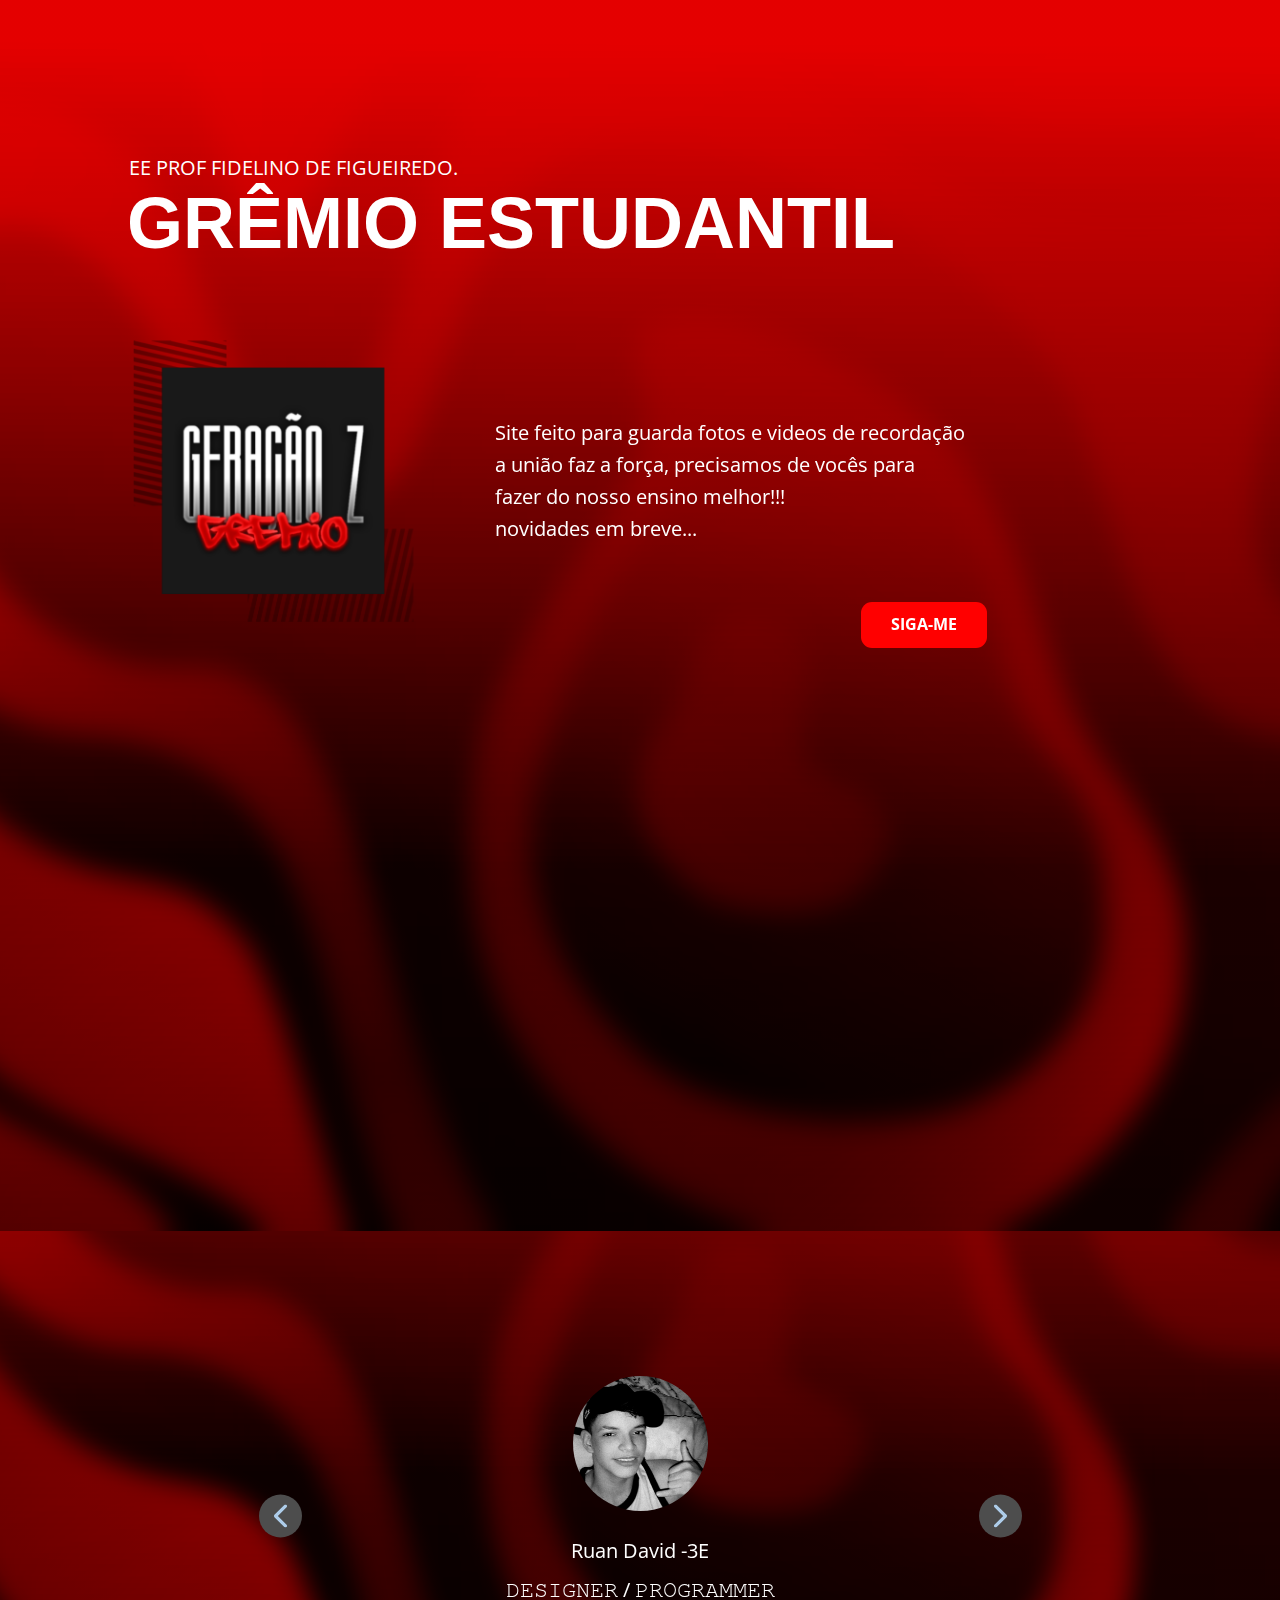
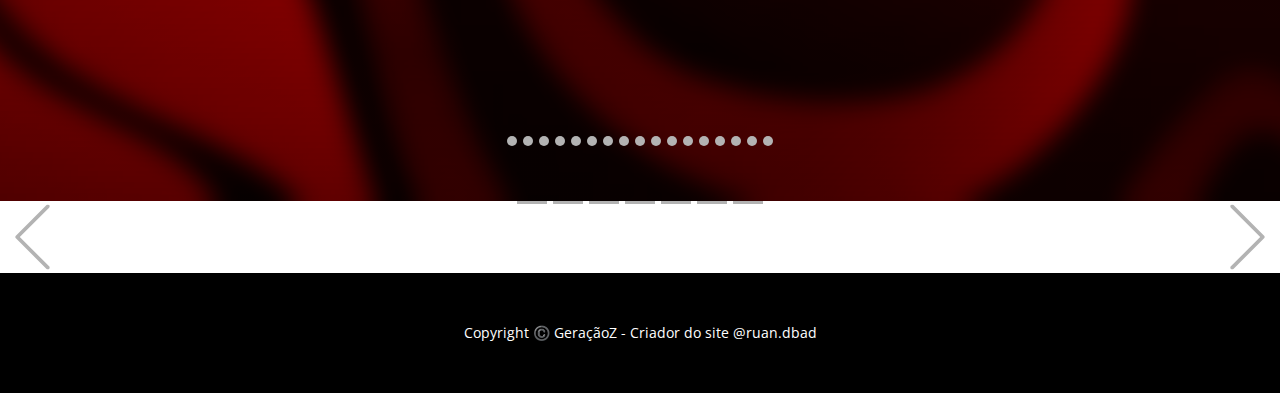
<file: Página-1.html>
<!DOCTYPE html>
<html style="font-size: 16px;">
  <head>
    <meta name="viewport" content="width=device-width, initial-scale=1.0">
    <meta charset="utf-8">
    <meta name="keywords" content="grÊmio ESTUDANTIL">
    <meta name="description" content="">
    <meta name="page_type" content="np-template-header-footer-from-plugin">
    <title>Página 1</title>
    <link rel="stylesheet" href="nicepage.css" media="screen">
<link rel="stylesheet" href="Página-1.css" media="screen">
    <script class="u-script" type="text/javascript" src="jquery.js" defer=""></script>
    <script class="u-script" type="text/javascript" src="nicepage.js" defer=""></script>
    <meta name="generator" content="Nicepage 4.6.5, nicepage.com">
    <link id="u-theme-google-font" rel="stylesheet" href="https://fonts.googleapis.com/css?family=Roboto:100,100i,300,300i,400,400i,500,500i,700,700i,900,900i|Open+Sans:300,300i,400,400i,500,500i,600,600i,700,700i,800,800i">
    
    
    
    
    <script type="application/ld+json">{
		"@context": "http://schema.org",
		"@type": "Organization",
		"name": ""
}</script>
    <meta name="theme-color" content="#478ac9">
    <meta property="og:title" content="Página 1">
    <meta property="og:type" content="website">
  </head>
  <body class="u-body u-xl-mode">
    <section class="u-align-left u-clearfix u-image u-shading u-section-1" src="" data-image-width="1600" data-image-height="900" id="sec-7f05">
      <div class="u-clearfix u-sheet u-sheet-1">
        <p class="u-large-text u-text u-text-variant u-text-1">EE PROF FIDELINO DE FIGUEIREDO.</p>
        <h1 class="u-text u-text-default u-title u-text-2">grÊmio ESTUDANTIL</h1>
        <img class="u-expanded-width-xs u-image u-image-default u-image-1" src="images/1646084637147.png" alt="" data-image-width="898" data-image-height="914" data-animation-name="customAnimationIn" data-animation-duration="1000" data-animation-direction="">
        <p class="u-large-text u-text u-text-variant u-text-3" data-animation-name="customAnimationIn" data-animation-duration="1000">Site feito para guarda fotos e videos de recordação<br>a união faz a força, precisamos de vocês para<br>fazer do nosso ensino melhor!!!<br>novidades em breve...
        </p>
        <a href="https://bit.ly/Gera%C3%A7%C3%A3oZInsta" class="u-border-none u-btn u-btn-round u-button-style u-custom-color-1 u-radius-11 u-btn-1" target="_blank" data-animation-name="customAnimationIn" data-animation-duration="1000" data-animation-delay="0">SIGA-ME</a>
      </div>
    </section>
    <section class="u-align-center u-clearfix u-image u-shading u-section-2" id="sec-84d5" data-image-width="1600" data-image-height="900">
      <div class="u-clearfix u-sheet u-valign-middle-lg u-valign-middle-md u-valign-middle-sm u-valign-middle-xl u-sheet-1">
        <div id="carousel-5989" data-interval="4000" data-u-ride="carousel" class="u-carousel u-expanded-width-sm u-expanded-width-xs u-slider u-slider-1">
          <ol class="u-absolute-hcenter u-carousel-indicators u-carousel-indicators-1">
            <li data-u-target="#carousel-5989" class="u-active u-grey-30 u-shape-circle" data-u-slide-to="0" style="width: 10px; height: 10px;"></li>
            <li data-u-target="#carousel-5989" class="u-grey-30 u-shape-circle" data-u-slide-to="1" style="width: 10px; height: 10px;"></li>
            <li data-u-target="#carousel-5989" class="u-grey-30 u-shape-circle" data-u-slide-to="2" style="width: 10px; height: 10px;"></li>
            <li data-u-target="#carousel-5989" class="u-grey-30 u-shape-circle" data-u-slide-to="3" style="width: 10px; height: 10px;"></li>
            <li data-u-target="#carousel-5989" class="u-grey-30 u-shape-circle" data-u-slide-to="4" style="width: 10px; height: 10px;"></li>
            <li data-u-target="#carousel-5989" class="u-grey-30 u-shape-circle" data-u-slide-to="5" style="width: 10px; height: 10px;"></li>
            <li data-u-target="#carousel-5989" class="u-grey-30 u-shape-circle" data-u-slide-to="6" style="width: 10px; height: 10px;"></li>
            <li data-u-target="#carousel-5989" class="u-grey-30 u-shape-circle" data-u-slide-to="7" style="width: 10px; height: 10px;"></li>
            <li data-u-target="#carousel-5989" class="u-grey-30 u-shape-circle" data-u-slide-to="8" style="width: 10px; height: 10px;"></li>
            <li data-u-target="#carousel-5989" class="u-grey-30 u-shape-circle" data-u-slide-to="9" style="width: 10px; height: 10px;"></li>
            <li data-u-target="#carousel-5989" class="u-grey-30 u-shape-circle" data-u-slide-to="10" style="width: 10px; height: 10px;"></li>
            <li data-u-target="#carousel-5989" class="u-grey-30 u-shape-circle" data-u-slide-to="11" style="width: 10px; height: 10px;"></li>
            <li data-u-target="#carousel-5989" class="u-grey-30 u-shape-circle" data-u-slide-to="12" style="width: 10px; height: 10px;"></li>
            <li data-u-target="#carousel-5989" class="u-grey-30 u-shape-circle" data-u-slide-to="13" style="width: 10px; height: 10px;"></li>
            <li data-u-target="#carousel-5989" class="u-grey-30 u-shape-circle" data-u-slide-to="14" style="width: 10px; height: 10px;"></li>
            <li data-u-target="#carousel-5989" class="u-grey-30 u-shape-circle" data-u-slide-to="15" style="width: 10px; height: 10px;"></li>
            <li data-u-target="#carousel-5989" class="u-grey-30 u-shape-circle" data-u-slide-to="16" style="width: 10px; height: 10px;"></li>
          </ol>
          <div class="u-carousel-inner" role="listbox">
            <div class="u-active u-align-center u-carousel-item u-container-style u-slide">
              <div class="u-container-layout u-container-layout-1">
                <div alt="" class="u-image u-image-circle u-image-1" data-image-width="1080" data-image-height="1063"></div>
                <p class="u-large-text u-text u-text-variant u-text-1">Ruan David -3E</p>
                <p class="u-large-text u-text u-text-variant u-text-2"> 𝙳𝙴𝚂𝙸𝙶𝙽𝙴𝚁 / 𝙿𝚁𝙾𝙶𝚁𝙰𝙼𝙼𝙴𝚁</p>
              </div>
            </div>
            <div class="u-align-center u-carousel-item u-container-style u-slide">
              <div class="u-container-layout u-container-layout-2">
                <div alt="" class="u-image u-image-circle u-image-2" data-image-width="726" data-image-height="739"></div>
                <p class="u-large-text u-text u-text-variant u-text-3">Yan - 3B</p>
                <p class="u-large-text u-text u-text-variant u-text-4"> 𝙳𝙸𝚁𝙴𝚃𝙾𝚁 𝙵𝙸𝙽𝙰𝙽𝙲𝙴𝙸𝚁𝙾</p>
              </div>
            </div>
            <div class="u-align-center u-carousel-item u-container-style u-slide">
              <div class="u-container-layout u-container-layout-3">
                <div alt="" class="u-image u-image-circle u-image-3" data-image-width="1080" data-image-height="1071"></div>
                <p class="u-large-text u-text u-text-variant u-text-5">Luis - 3B</p>
                <p class="u-large-text u-text u-text-variant u-text-6"> 𝙳𝙸𝚁𝙴𝚃𝙾𝚁 𝙰𝙲𝙰𝙳𝙴𝙼𝙸𝙲𝙾</p>
              </div>
            </div>
            <div class="u-align-center u-carousel-item u-container-style u-slide">
              <div class="u-container-layout u-container-layout-4">
                <div alt="" class="u-image u-image-circle u-image-4" data-image-width="1080" data-image-height="1068"></div>
                <p class="u-large-text u-text u-text-variant u-text-7">Daniel - 3E</p>
                <p class="u-large-text u-text u-text-variant u-text-8"> 𝚅𝙸𝙲𝙴 𝙿𝚁𝙴𝚂𝙸𝙳𝙴𝙽𝚃𝙴</p>
              </div>
            </div>
            <div class="u-align-center u-carousel-item u-container-style u-slide">
              <div class="u-container-layout u-container-layout-5">
                <div alt="" class="u-image u-image-circle u-image-5" data-image-width="1080" data-image-height="1073"></div>
                <p class="u-large-text u-text u-text-variant u-text-9"> Michelly - 3B</p>
                <p class="u-large-text u-text u-text-variant u-text-10"> 𝟷° 𝙳𝙸𝚁𝙴𝚃𝙾𝚁𝙰 𝙳𝙴 𝙲𝙾𝙼𝚄𝙽𝙸𝙲𝙰𝙲𝙰𝙾</p>
              </div>
            </div>
            <div class="u-align-center u-carousel-item u-container-style u-slide">
              <div class="u-container-layout u-container-layout-6">
                <div alt="" class="u-image u-image-circle u-image-6" data-image-width="359" data-image-height="379"></div>
                <p class="u-large-text u-text u-text-variant u-text-11">Amanda - 3B</p>
                <p class="u-large-text u-text u-text-variant u-text-12"> 𝙿𝚁𝙴𝚂𝙸𝙳𝙴𝙽𝚃𝙴</p>
              </div>
            </div>
            <div class="u-align-center u-carousel-item u-container-style u-slide">
              <div class="u-container-layout u-container-layout-7">
                <div alt="" class="u-image u-image-circle u-image-7" data-image-width="150" data-image-height="100"></div>
                <p class="u-large-text u-text u-text-variant u-text-13"> Annalice - 3B</p>
                <p class="u-large-text u-text u-text-variant u-text-14"> 𝙳𝙸𝚁𝙴𝚃𝙾𝚁𝙰 𝚂𝙾𝙲𝙸𝙰𝙻</p>
              </div>
            </div>
            <div class="u-align-center u-carousel-item u-container-style u-slide">
              <div class="u-container-layout u-container-layout-8">
                <div alt="" class="u-image u-image-circle u-image-8" data-image-width="1080" data-image-height="1146"></div>
                <p class="u-large-text u-text u-text-variant u-text-15"> Luiz Eduardo - 3B</p>
                <p class="u-large-text u-text u-text-variant u-text-16">2° ​𝙳𝙸𝚁𝙴𝚃𝙾𝚁 𝙵𝙸𝙽𝙰𝙽𝙲𝙴𝙸𝚁𝙾</p>
              </div>
            </div>
            <div class="u-align-center u-carousel-item u-container-style u-slide">
              <div class="u-container-layout u-container-layout-9">
                <div alt="" class="u-image u-image-circle u-image-9" data-image-width="768" data-image-height="768"></div>
                <p class="u-large-text u-text u-text-variant u-text-17">Kenedy - 1B</p>
                <p class="u-large-text u-text u-text-variant u-text-18"> 𝙳𝙸𝚁𝙴𝚃𝙾𝚁 𝙳𝙴 𝙴𝚂𝙿𝙾𝚁𝚃𝙴𝚂</p>
              </div>
            </div>
            <div class="u-align-center u-carousel-item u-container-style u-slide">
              <div class="u-container-layout u-container-layout-10">
                <div alt="" class="u-image u-image-circle u-image-10" data-image-width="899" data-image-height="1599"></div>
                <p class="u-large-text u-text u-text-variant u-text-19">Nicole - 9B</p>
                <p class="u-large-text u-text u-text-variant u-text-20"> 2°&nbsp;𝙳𝙸𝚁𝙴𝚃𝙾𝚁𝙰 𝙳𝙴 𝙴𝚂𝙿𝙾𝚁𝚃𝙴𝚂</p>
              </div>
            </div>
            <div class="u-align-center u-carousel-item u-container-style u-slide">
              <div class="u-container-layout u-container-layout-11">
                <div alt="" class="u-image u-image-circle u-image-11" data-image-width="720" data-image-height="733"></div>
                <p class="u-large-text u-text u-text-variant u-text-21"> Victoria - 3I</p>
                <p class="u-large-text u-text u-text-variant u-text-22"> 𝟸° 𝙳𝙸𝚁𝙴𝚃𝙾𝚁𝙰 𝙰𝙲𝙰𝙳𝙴𝙼𝙸𝙲𝙰</p>
              </div>
            </div>
            <div class="u-align-center u-carousel-item u-container-style u-slide">
              <div class="u-container-layout u-container-layout-12">
                <div alt="" class="u-image u-image-circle u-image-12" data-image-width="914" data-image-height="1600"></div>
                <p class="u-large-text u-text u-text-variant u-text-23">iara - 9C</p>
                <p class="u-large-text u-text u-text-variant u-text-24"> 𝟸° 𝙳𝙸𝚁𝙴𝚃𝙾𝚁𝙰 𝙳𝙴 𝙲𝙾𝙼𝚄𝙽𝙸𝙲𝙰𝙲𝙰𝙾</p>
              </div>
            </div>
            <div class="u-align-center u-carousel-item u-container-style u-slide">
              <div class="u-container-layout u-container-layout-13">
                <div alt="" class="u-image u-image-circle u-image-13" data-image-width="1080" data-image-height="1210"></div>
                <p class="u-large-text u-text u-text-variant u-text-25">Luiz - 7D</p>
                <p class="u-large-text u-text u-text-variant u-text-26"> 𝟸° 𝙳𝙸𝚁𝙴𝚃𝙾𝚁 𝙳𝙴 𝚁𝙴𝙻𝙰𝙲𝙾𝙴𝚂 𝙳𝙴 𝙲𝙾𝙾𝚁𝙳𝙴𝙽𝙰𝙲𝙰𝙾 𝚂𝙾𝙲𝙸𝙰𝙸𝚂</p>
              </div>
            </div>
            <div class="u-align-center u-carousel-item u-container-style u-slide">
              <div class="u-container-layout u-container-layout-14">
                <div alt="" class="u-image u-image-circle u-image-14" data-image-width="663" data-image-height="1019"></div>
                <p class="u-large-text u-text u-text-variant u-text-27">Maria Fernanda - 2B</p>
                <p class="u-large-text u-text u-text-variant u-text-28"> 𝙲𝙾𝙾𝚁𝙳𝙴𝙽𝙰𝙲𝙾𝙴𝚂 𝙳𝙴 𝚁𝙴𝙻𝙰𝙲𝙾𝙴𝚂 𝚂𝙾𝙲𝙸𝙰𝙸𝚂 𝙲𝙼𝚂𝙿 𝙴 𝙲𝙾𝙽𝚅𝙸𝚅𝙰 𝚂𝙿</p>
              </div>
            </div>
            <div class="u-align-center u-carousel-item u-container-style u-slide">
              <div class="u-container-layout u-container-layout-15">
                <div alt="" class="u-image u-image-circle u-image-15" data-image-width="720" data-image-height="1280"></div>
                <p class="u-large-text u-text u-text-variant u-text-29">Vitor - 8A</p>
                <p class="u-large-text u-text u-text-variant u-text-30"> 𝙳𝙸𝚁𝙴𝚃𝙾𝚁 𝙳𝙴 𝙲𝚄𝙻𝚃𝚄𝚁𝙰</p>
              </div>
            </div>
            <div class="u-align-center u-carousel-item u-container-style u-slide">
              <div class="u-container-layout u-container-layout-16">
                <div alt="" class="u-image u-image-circle u-image-16" data-image-width="720" data-image-height="1280"></div>
                <p class="u-large-text u-text u-text-variant u-text-31">Stephany - 7B</p>
                <p class="u-large-text u-text u-text-variant u-text-32"> 𝟸° 𝙳𝙸𝚁𝙴𝚃𝙾𝚁𝙰 𝚂𝙾𝙲𝙸𝙰𝙻</p>
              </div>
            </div>
            <div class="u-align-center u-carousel-item u-container-style u-slide">
              <div class="u-container-layout u-container-layout-17">
                <div alt="" class="u-image u-image-circle u-image-17" data-image-width="480" data-image-height="960"></div>
                <p class="u-large-text u-text u-text-variant u-text-33">Ana laura - 1B</p>
                <p class="u-large-text u-text u-text-variant u-text-34"> 𝟷° 𝙳𝙸𝚁𝙴𝚃𝙾𝚁𝙰 𝙳𝙴 𝙲𝚄𝙻𝚃𝚄𝚁𝙰</p>
              </div>
            </div>
          </div>
          <a class="u-absolute-vcenter u-carousel-control u-carousel-control-prev u-grey-70 u-hidden-xs u-icon-circle u-spacing-10 u-carousel-control-1" href="#carousel-5989" role="button" data-u-slide="prev">
            <span aria-hidden="true">
              <svg viewBox="0 0 451.847 451.847"><path d="M97.141,225.92c0-8.095,3.091-16.192,9.259-22.366L300.689,9.27c12.359-12.359,32.397-12.359,44.751,0
c12.354,12.354,12.354,32.388,0,44.748L173.525,225.92l171.903,171.909c12.354,12.354,12.354,32.391,0,44.744
c-12.354,12.365-32.386,12.365-44.745,0l-194.29-194.281C100.226,242.115,97.141,234.018,97.141,225.92z"></path></svg>
            </span>
            <span class="sr-only">
              <svg viewBox="0 0 451.847 451.847"><path d="M97.141,225.92c0-8.095,3.091-16.192,9.259-22.366L300.689,9.27c12.359-12.359,32.397-12.359,44.751,0
c12.354,12.354,12.354,32.388,0,44.748L173.525,225.92l171.903,171.909c12.354,12.354,12.354,32.391,0,44.744
c-12.354,12.365-32.386,12.365-44.745,0l-194.29-194.281C100.226,242.115,97.141,234.018,97.141,225.92z"></path></svg>
            </span>
          </a>
          <a class="u-absolute-vcenter u-carousel-control u-carousel-control-next u-grey-70 u-hidden-xs u-icon-circle u-spacing-10 u-carousel-control-2" href="#carousel-5989" role="button" data-u-slide="next">
            <span aria-hidden="true">
              <svg viewBox="0 0 451.846 451.847"><path d="M345.441,248.292L151.154,442.573c-12.359,12.365-32.397,12.365-44.75,0c-12.354-12.354-12.354-32.391,0-44.744
L278.318,225.92L106.409,54.017c-12.354-12.359-12.354-32.394,0-44.748c12.354-12.359,32.391-12.359,44.75,0l194.287,194.284
c6.177,6.18,9.262,14.271,9.262,22.366C354.708,234.018,351.617,242.115,345.441,248.292z"></path></svg>
            </span>
            <span class="sr-only">
              <svg viewBox="0 0 451.846 451.847"><path d="M345.441,248.292L151.154,442.573c-12.359,12.365-32.397,12.365-44.75,0c-12.354-12.354-12.354-32.391,0-44.744
L278.318,225.92L106.409,54.017c-12.354-12.359-12.354-32.394,0-44.748c12.354-12.359,32.391-12.359,44.75,0l194.287,194.284
c6.177,6.18,9.262,14.271,9.262,22.366C354.708,234.018,351.617,242.115,345.441,248.292z"></path></svg>
            </span>
          </a>
        </div>
      </div>
    </section>
    <section class="u-carousel u-slide u-block-f157-1" id="carousel_207f" data-interval="5000" data-u-ride="carousel">
      <ol class="u-absolute-hcenter u-carousel-indicators u-block-f157-2">
        <li data-u-target="#carousel_207f" data-u-slide-to="0" class="u-active u-grey-30"></li>
        <li data-u-target="#carousel_207f" class="u-grey-30" data-u-slide-to="1"></li>
        <li data-u-target="#carousel_207f" class="u-grey-30" data-u-slide-to="2"></li>
        <li data-u-target="#carousel_207f" class="u-grey-30" data-u-slide-to="3"></li>
        <li data-u-target="#carousel_207f" class="u-grey-30" data-u-slide-to="4"></li>
        <li data-u-target="#carousel_207f" class="u-grey-30" data-u-slide-to="5"></li>
        <li data-u-target="#carousel_207f" class="u-grey-30" data-u-slide-to="6"></li>
      </ol>
      <div class="u-carousel-inner" role="listbox">
        <div class="u-active u-align-center u-carousel-item u-clearfix u-image u-shading u-section-3-1" src="" data-image-width="960" data-image-height="1280">
          <div class="u-clearfix u-sheet u-sheet-1">
            <p class="u-large-text u-text u-text-variant u-text-1">EE PROF FIDELINO DE FIGUEIREDO.</p>
          </div>
        </div>
        <div class="u-align-center u-carousel-item u-clearfix u-image u-shading u-section-3-2" src="" data-image-width="1129" data-image-height="1081">
          <div class="u-clearfix u-sheet u-sheet-1">
            <p class="u-large-text u-text u-text-variant u-text-1">EE PROF FIDELINO DE FIGUEIREDO.</p>
          </div>
        </div>
        <div class="u-align-center u-carousel-item u-clearfix u-image u-shading u-section-3-3" src="" data-image-width="960" data-image-height="1280">
          <div class="u-clearfix u-sheet u-sheet-1">
            <p class="u-large-text u-text u-text-variant u-text-1">EE PROF FIDELINO DE FIGUEIREDO.</p>
          </div>
        </div>
        <div class="u-align-center u-carousel-item u-clearfix u-image u-shading u-section-3-4" src="" data-image-width="960" data-image-height="1280">
          <div class="u-clearfix u-sheet u-sheet-1">
            <p class="u-large-text u-text u-text-variant u-text-1">EE PROF FIDELINO DE FIGUEIREDO.</p>
          </div>
        </div>
        <div class="u-align-center u-carousel-item u-clearfix u-image u-shading u-section-3-5" src="" data-image-width="960" data-image-height="1280">
          <div class="u-clearfix u-sheet u-sheet-1">
            <p class="u-large-text u-text u-text-variant u-text-1">EE PROF FIDELINO DE FIGUEIREDO.</p>
          </div>
        </div>
        <div class="u-align-center u-carousel-item u-clearfix u-image u-shading u-section-3-6" src="" data-image-width="1280" data-image-height="991">
          <div class="u-clearfix u-sheet u-sheet-1">
            <p class="u-large-text u-text u-text-variant u-text-1">EE PROF FIDELINO DE FIGUEIREDO.</p>
          </div>
        </div>
      </div>
      <a class="u-absolute-vcenter u-carousel-control u-carousel-control-prev u-text-grey-30 u-block-f157-3" href="#carousel_207f" role="button" data-u-slide="prev">
        <span aria-hidden="true">
          <svg viewBox="0 0 477.175 477.175"><path d="M145.188,238.575l215.5-215.5c5.3-5.3,5.3-13.8,0-19.1s-13.8-5.3-19.1,0l-225.1,225.1c-5.3,5.3-5.3,13.8,0,19.1l225.1,225
                    c2.6,2.6,6.1,4,9.5,4s6.9-1.3,9.5-4c5.3-5.3,5.3-13.8,0-19.1L145.188,238.575z"></path></svg>
        </span>
        <span class="sr-only">Previous</span>
      </a>
      <a class="u-absolute-vcenter u-carousel-control u-carousel-control-next u-text-grey-30 u-block-f157-4" href="#carousel_207f" role="button" data-u-slide="next">
        <span aria-hidden="true">
          <svg viewBox="0 0 477.175 477.175"><path d="M360.731,229.075l-225.1-225.1c-5.3-5.3-13.8-5.3-19.1,0s-5.3,13.8,0,19.1l215.5,215.5l-215.5,215.5
                    c-5.3,5.3-5.3,13.8,0,19.1c2.6,2.6,6.1,4,9.5,4c3.4,0,6.9-1.3,9.5-4l225.1-225.1C365.931,242.875,365.931,234.275,360.731,229.075z"></path></svg>
        </span>
        <span class="sr-only">Next</span>
      </a>
    </section>
    
    
    <footer class="u-align-center u-black u-clearfix u-footer u-footer" id="sec-dab1"><div class="u-clearfix u-sheet u-sheet-1">
        <p class="u-small-text u-text u-text-variant u-text-1">Copyright&nbsp;©️ GeraçãoZ - Criador do site @ruan.dbad</p>
      </div></footer>
  </body>
</html>
</file>
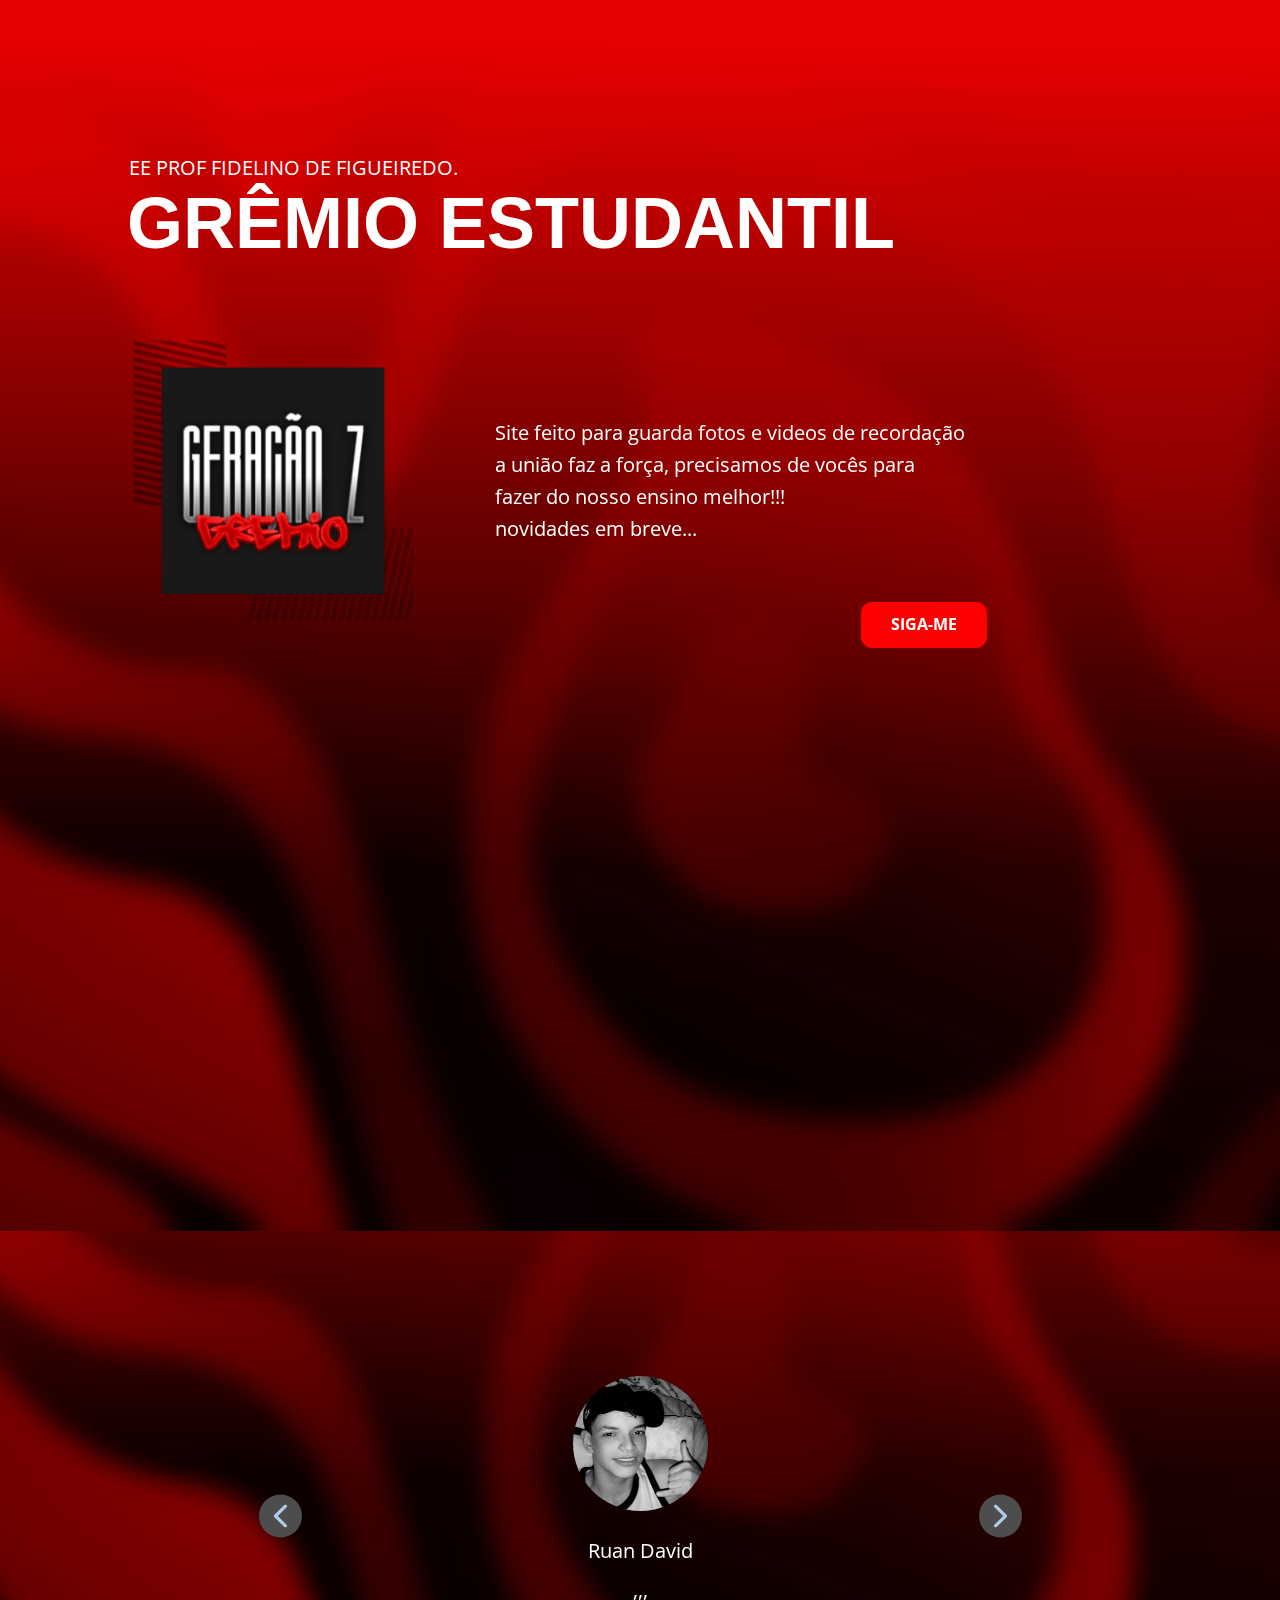
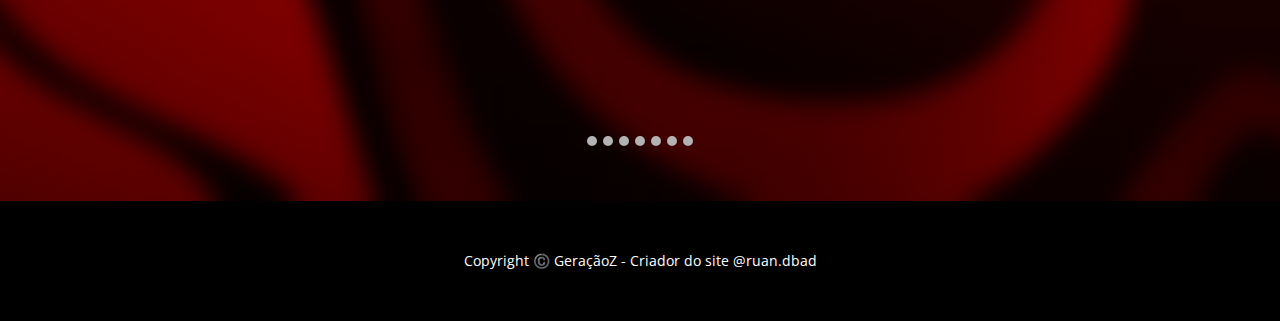
<file: Página-Inicial.html>
<!DOCTYPE html>
<html style="font-size: 16px;">
  <head>
    <meta name="viewport" content="width=device-width, initial-scale=1.0">
    <meta charset="utf-8">
    <meta name="keywords" content="grÊmio ESTUDANTIL">
    <meta name="description" content="">
    <meta name="page_type" content="np-template-header-footer-from-plugin">
    <title>Geração Z</title>
    <link rel="stylesheet" href="nicepage.css" media="screen">
<link rel="stylesheet" href="Página-1.css" media="screen">
    <script class="u-script" type="text/javascript" src="jquery.js" defer=""></script>
    <script class="u-script" type="text/javascript" src="nicepage.js" defer=""></script>
    <meta name="generator" content="Nicepage 4.5.4, nicepage.com">
    <link id="u-theme-google-font" rel="stylesheet" href="https://fonts.googleapis.com/css?family=Roboto:100,100i,300,300i,400,400i,500,500i,700,700i,900,900i|Open+Sans:300,300i,400,400i,500,500i,600,600i,700,700i,800,800i">
    
    
    
    <script type="application/ld+json">{
		"@context": "http://schema.org",
		"@type": "Organization",
		"name": ""
}</script>
    <meta name="theme-color" content="#478ac9">
    <meta property="og:title" content="Página 1">
    <meta property="og:type" content="website">
  </head>
  <body class="u-body u-xl-mode">
    <section class="u-align-left u-clearfix u-image u-shading u-section-1" src="" data-image-width="1600" data-image-height="900" id="sec-7f05">
      <div class="u-clearfix u-sheet u-sheet-1">
        <p class="u-large-text u-text u-text-variant u-text-1">EE PROF FIDELINO DE FIGUEIREDO.</p>
        <h1 class="u-text u-text-default u-title u-text-2">grÊmio ESTUDANTIL</h1>
        <img class="u-expanded-width-xs u-image u-image-default u-image-1" src="images/1646084637147.png" alt="" data-image-width="898" data-image-height="914" data-animation-name="customAnimationIn" data-animation-duration="1000" data-animation-direction="">
        <p class="u-large-text u-text u-text-variant u-text-3" data-animation-name="customAnimationIn" data-animation-duration="1000">Site feito para guarda fotos e videos de recordação<br>a união faz a força, precisamos de vocês para<br>fazer do nosso ensino melhor!!!<br>novidades em breve...
        </p>
        <a href="https://bit.ly/Gera%C3%A7%C3%A3oZInsta" class="u-border-none u-btn u-btn-round u-button-style u-custom-color-1 u-radius-11 u-btn-1" target="_blank" data-animation-name="customAnimationIn" data-animation-duration="1000" data-animation-delay="0">SIGA-ME</a>
      </div>
    </section>
    <section class="u-align-center u-clearfix u-image u-shading u-section-2" id="sec-84d5" data-image-width="1600" data-image-height="900">
      <div class="u-clearfix u-sheet u-valign-middle-lg u-valign-middle-md u-valign-middle-sm u-valign-middle-xl u-sheet-1">
        <div id="carousel-5989" data-interval="4000" data-u-ride="carousel" class="u-carousel u-expanded-width-sm u-expanded-width-xs u-slider u-slider-1">
          <ol class="u-absolute-hcenter u-carousel-indicators u-carousel-indicators-1">
            <li data-u-target="#carousel-5989" class="u-active u-grey-30 u-shape-circle" data-u-slide-to="0" style="width: 10px; height: 10px;"></li>
            <li data-u-target="#carousel-5989" class="u-grey-30 u-shape-circle" data-u-slide-to="1" style="width: 10px; height: 10px;"></li>
            <li data-u-target="#carousel-5989" class="u-grey-30 u-shape-circle" data-u-slide-to="2" style="width: 10px; height: 10px;"></li>
            <li data-u-target="#carousel-5989" class="u-grey-30 u-shape-circle" data-u-slide-to="3" style="width: 10px; height: 10px;"></li>
            <li data-u-target="#carousel-5989" class="u-grey-30 u-shape-circle" data-u-slide-to="4" style="width: 10px; height: 10px;"></li>
            <li data-u-target="#carousel-5989" class="u-grey-30 u-shape-circle" data-u-slide-to="5" style="width: 10px; height: 10px;"></li>
            <li data-u-target="#carousel-5989" class="u-grey-30 u-shape-circle" data-u-slide-to="6" style="width: 10px; height: 10px;"></li>
          </ol>
          <div class="u-carousel-inner" role="listbox">
            <div class="u-active u-align-center u-carousel-item u-container-style u-slide">
              <div class="u-container-layout u-container-layout-1">
                <div alt="" class="u-image u-image-circle u-image-1" data-image-width="1080" data-image-height="1063"></div>
                <p class="u-large-text u-text u-text-variant u-text-1">Ruan David</p>
                <p class="u-large-text u-text u-text-variant u-text-2">,,,</p>
              </div>
            </div>
            <div class="u-align-center u-carousel-item u-container-style u-slide">
              <div class="u-container-layout u-container-layout-2">
                <div alt="" class="u-image u-image-circle u-image-2" data-image-width="726" data-image-height="739"></div>
                <p class="u-large-text u-text u-text-variant u-text-3">Yan</p>
                <p class="u-large-text u-text u-text-variant u-text-4">,,,</p>
              </div>
            </div>
            <div class="u-align-center u-carousel-item u-container-style u-slide">
              <div class="u-container-layout u-container-layout-3">
                <div alt="" class="u-image u-image-circle u-image-3" data-image-width="1080" data-image-height="1071"></div>
                <p class="u-large-text u-text u-text-variant u-text-5">Luis</p>
                <p class="u-large-text u-text u-text-variant u-text-6">,,,</p>
              </div>
            </div>
            <div class="u-align-center u-carousel-item u-container-style u-slide">
              <div class="u-container-layout u-container-layout-4">
                <div alt="" class="u-image u-image-circle u-image-4" data-image-width="1080" data-image-height="1068"></div>
                <p class="u-large-text u-text u-text-variant u-text-7">Daniel</p>
                <p class="u-large-text u-text u-text-variant u-text-8">,,,</p>
              </div>
            </div>
            <div class="u-align-center u-carousel-item u-container-style u-slide">
              <div class="u-container-layout u-container-layout-5">
                <div alt="" class="u-image u-image-circle u-image-5" data-image-width="1080" data-image-height="1073"></div>
                <p class="u-large-text u-text u-text-variant u-text-9"> Michelly</p>
                <p class="u-large-text u-text u-text-variant u-text-10">,,,</p>
              </div>
            </div>
            <div class="u-align-center u-carousel-item u-container-style u-slide">
              <div class="u-container-layout u-container-layout-6">
                <div alt="" class="u-image u-image-circle u-image-6" data-image-width="359" data-image-height="379"></div>
                <p class="u-large-text u-text u-text-variant u-text-11">Amanda</p>
                <p class="u-large-text u-text u-text-variant u-text-12">,,,</p>
              </div>
            </div>
            <div class="u-align-center u-carousel-item u-container-style u-slide">
              <div class="u-container-layout u-container-layout-7">
                <div alt="" class="u-image u-image-circle u-image-7" data-image-width="150" data-image-height="100"></div>
                <p class="u-large-text u-text u-text-variant u-text-13">...</p>
                <p class="u-large-text u-text u-text-variant u-text-14">,,,</p>
              </div>
            </div>
          </div>
          <a class="u-absolute-vcenter u-carousel-control u-carousel-control-prev u-grey-70 u-hidden-xs u-icon-circle u-spacing-10 u-carousel-control-1" href="#carousel-5989" role="button" data-u-slide="prev">
            <span aria-hidden="true">
              <svg viewBox="0 0 451.847 451.847"><path d="M97.141,225.92c0-8.095,3.091-16.192,9.259-22.366L300.689,9.27c12.359-12.359,32.397-12.359,44.751,0
c12.354,12.354,12.354,32.388,0,44.748L173.525,225.92l171.903,171.909c12.354,12.354,12.354,32.391,0,44.744
c-12.354,12.365-32.386,12.365-44.745,0l-194.29-194.281C100.226,242.115,97.141,234.018,97.141,225.92z"></path></svg>
            </span>
            <span class="sr-only">
              <svg viewBox="0 0 451.847 451.847"><path d="M97.141,225.92c0-8.095,3.091-16.192,9.259-22.366L300.689,9.27c12.359-12.359,32.397-12.359,44.751,0
c12.354,12.354,12.354,32.388,0,44.748L173.525,225.92l171.903,171.909c12.354,12.354,12.354,32.391,0,44.744
c-12.354,12.365-32.386,12.365-44.745,0l-194.29-194.281C100.226,242.115,97.141,234.018,97.141,225.92z"></path></svg>
            </span>
          </a>
          <a class="u-absolute-vcenter u-carousel-control u-carousel-control-next u-grey-70 u-hidden-xs u-icon-circle u-spacing-10 u-carousel-control-2" href="#carousel-5989" role="button" data-u-slide="next">
            <span aria-hidden="true">
              <svg viewBox="0 0 451.846 451.847"><path d="M345.441,248.292L151.154,442.573c-12.359,12.365-32.397,12.365-44.75,0c-12.354-12.354-12.354-32.391,0-44.744
L278.318,225.92L106.409,54.017c-12.354-12.359-12.354-32.394,0-44.748c12.354-12.359,32.391-12.359,44.75,0l194.287,194.284
c6.177,6.18,9.262,14.271,9.262,22.366C354.708,234.018,351.617,242.115,345.441,248.292z"></path></svg>
            </span>
            <span class="sr-only">
              <svg viewBox="0 0 451.846 451.847"><path d="M345.441,248.292L151.154,442.573c-12.359,12.365-32.397,12.365-44.75,0c-12.354-12.354-12.354-32.391,0-44.744
L278.318,225.92L106.409,54.017c-12.354-12.359-12.354-32.394,0-44.748c12.354-12.359,32.391-12.359,44.75,0l194.287,194.284
c6.177,6.18,9.262,14.271,9.262,22.366C354.708,234.018,351.617,242.115,345.441,248.292z"></path></svg>
            </span>
          </a>
        </div>
      </div>
    </section>
    
    
    <footer class="u-align-center u-black u-clearfix u-footer u-footer" id="sec-dab1"><div class="u-clearfix u-sheet u-sheet-1">
        <p class="u-small-text u-text u-text-variant u-text-1">Copyright&nbsp;©️ GeraçãoZ - Criador do site @ruan.dbad</p>
      </div></footer>
  </body>
</html>
</file>
